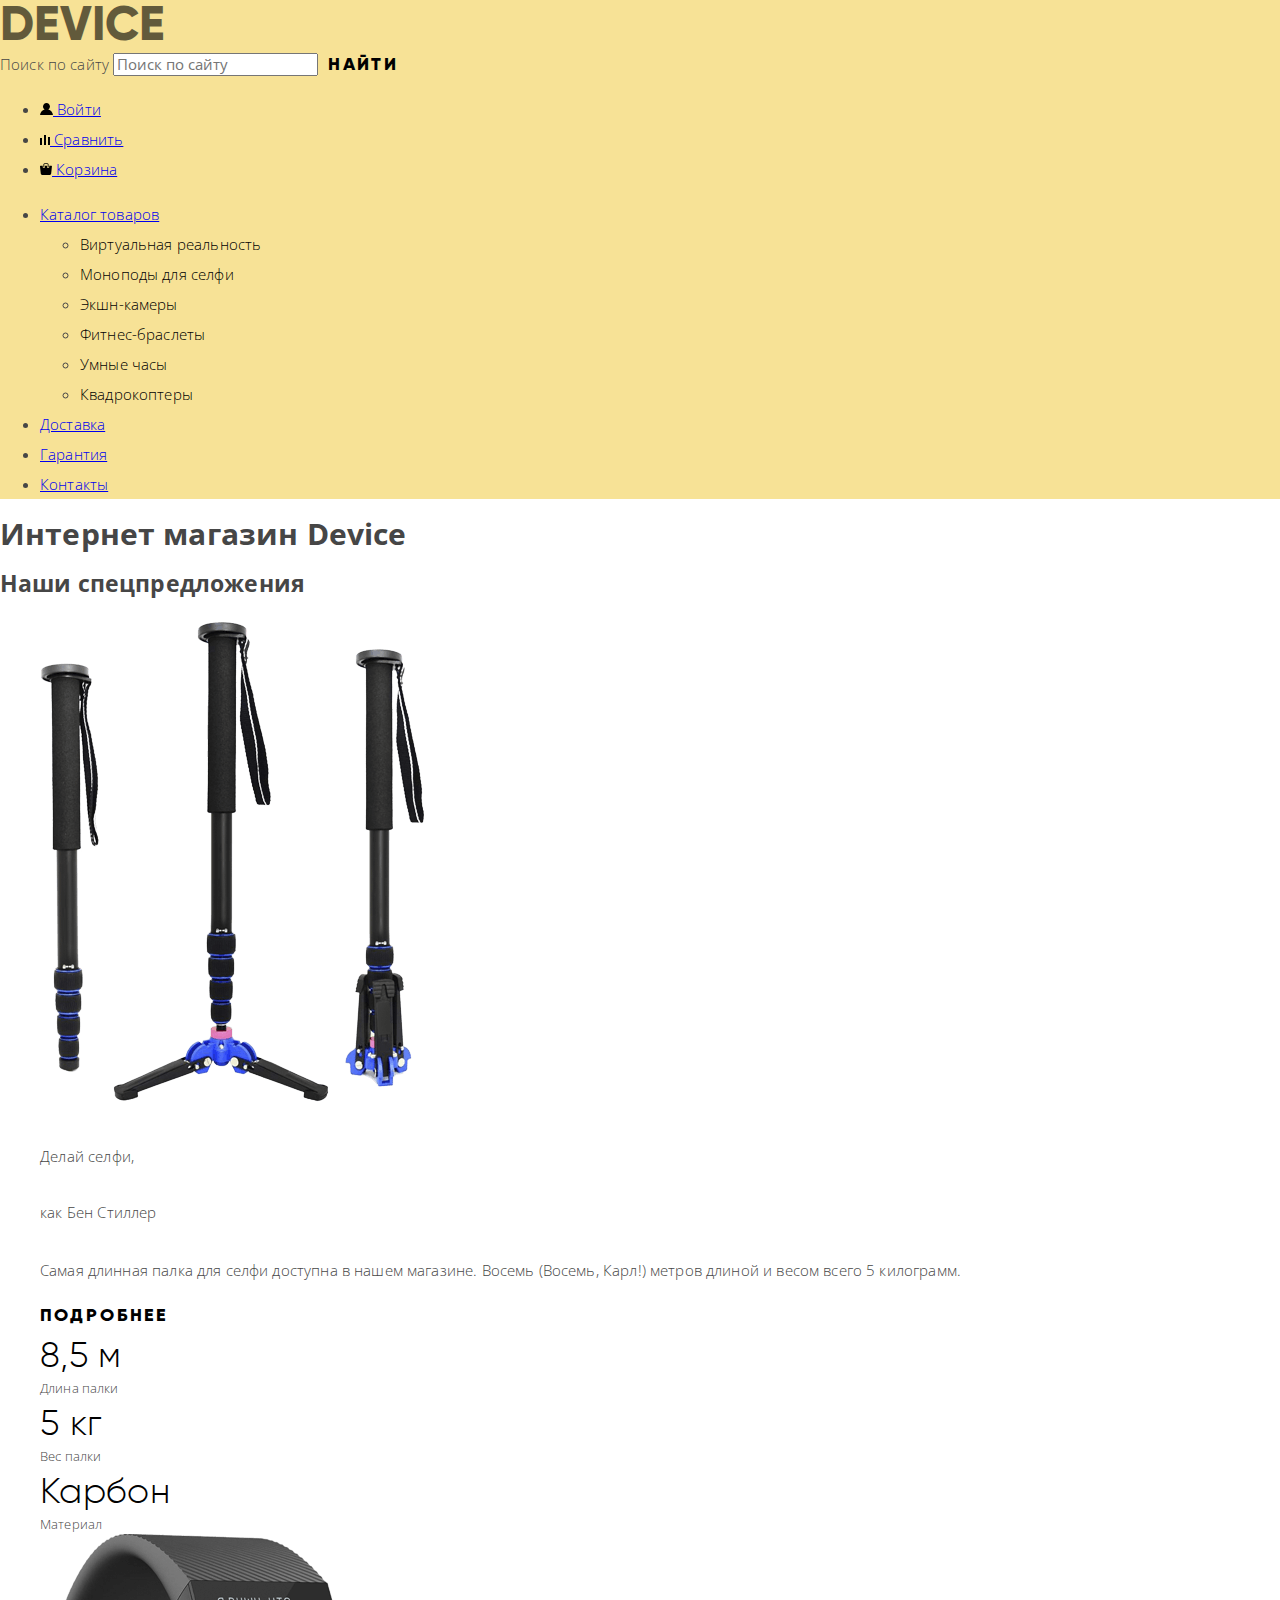
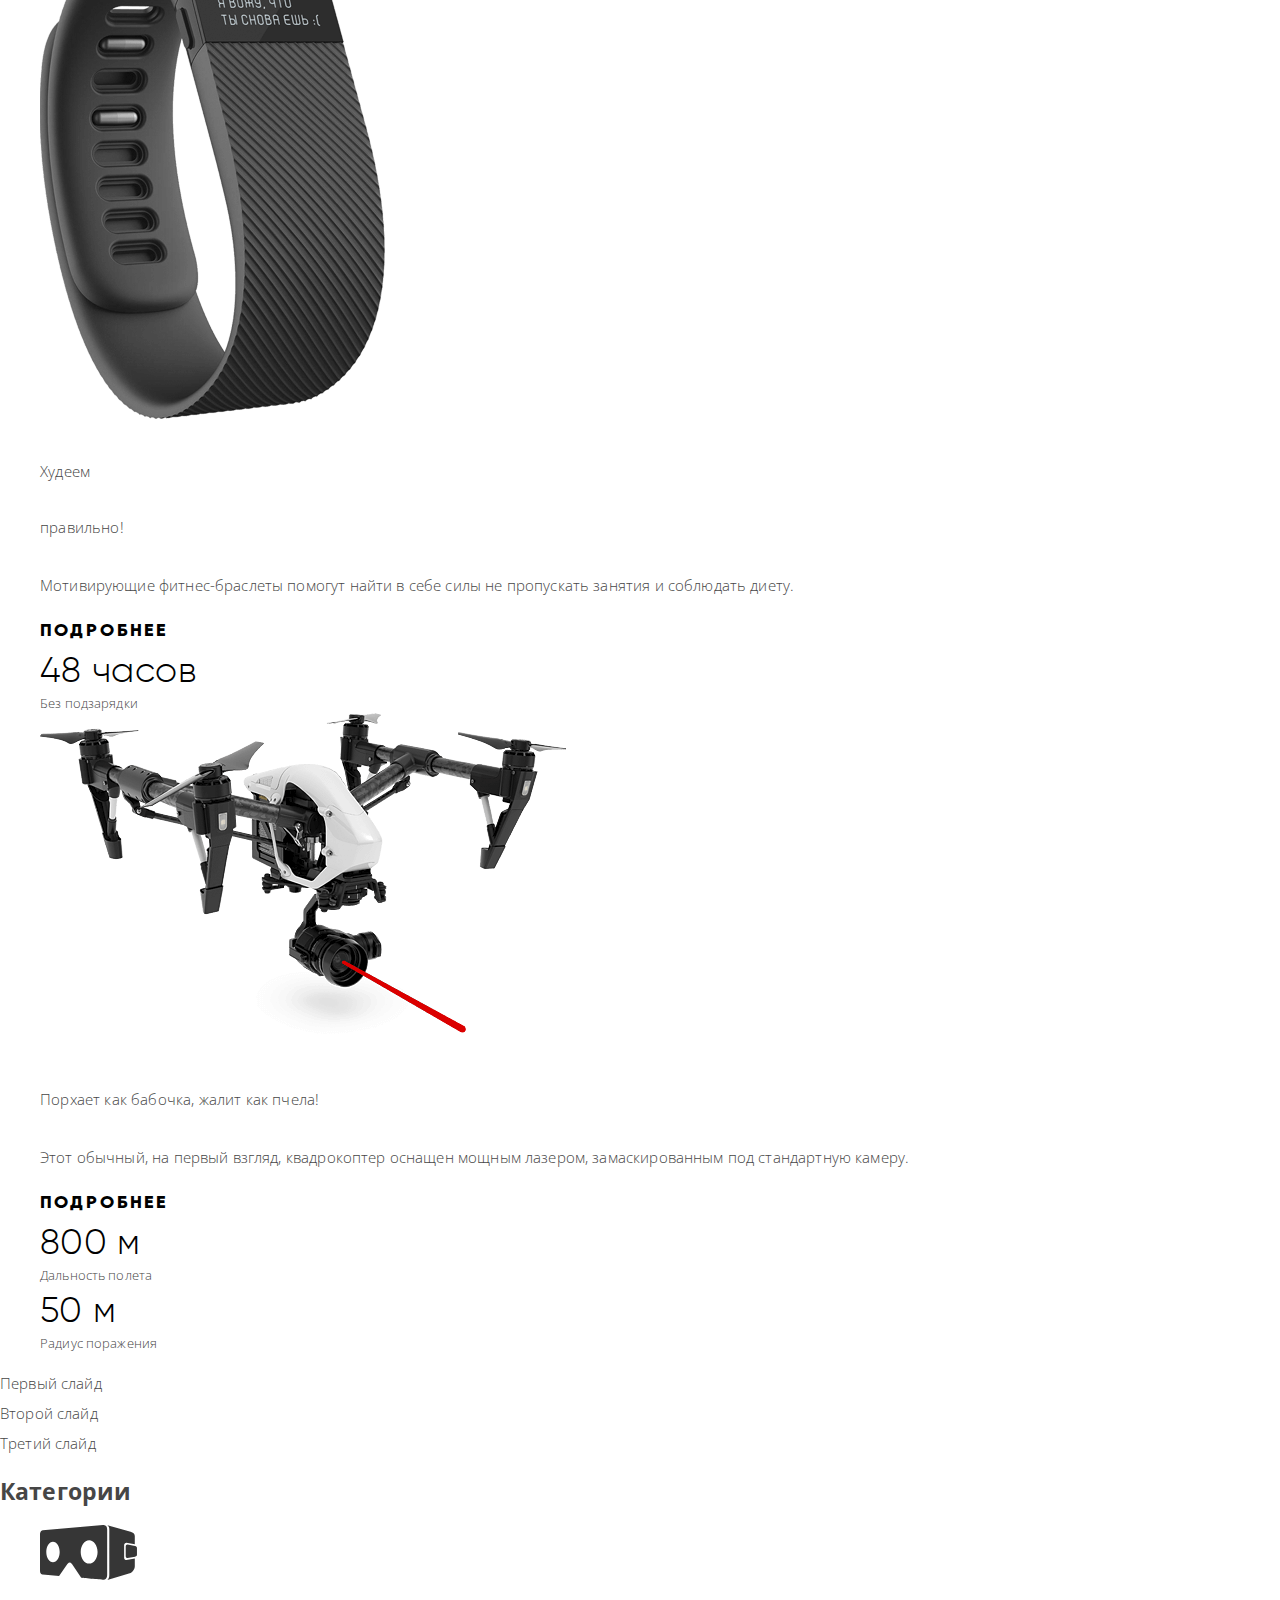
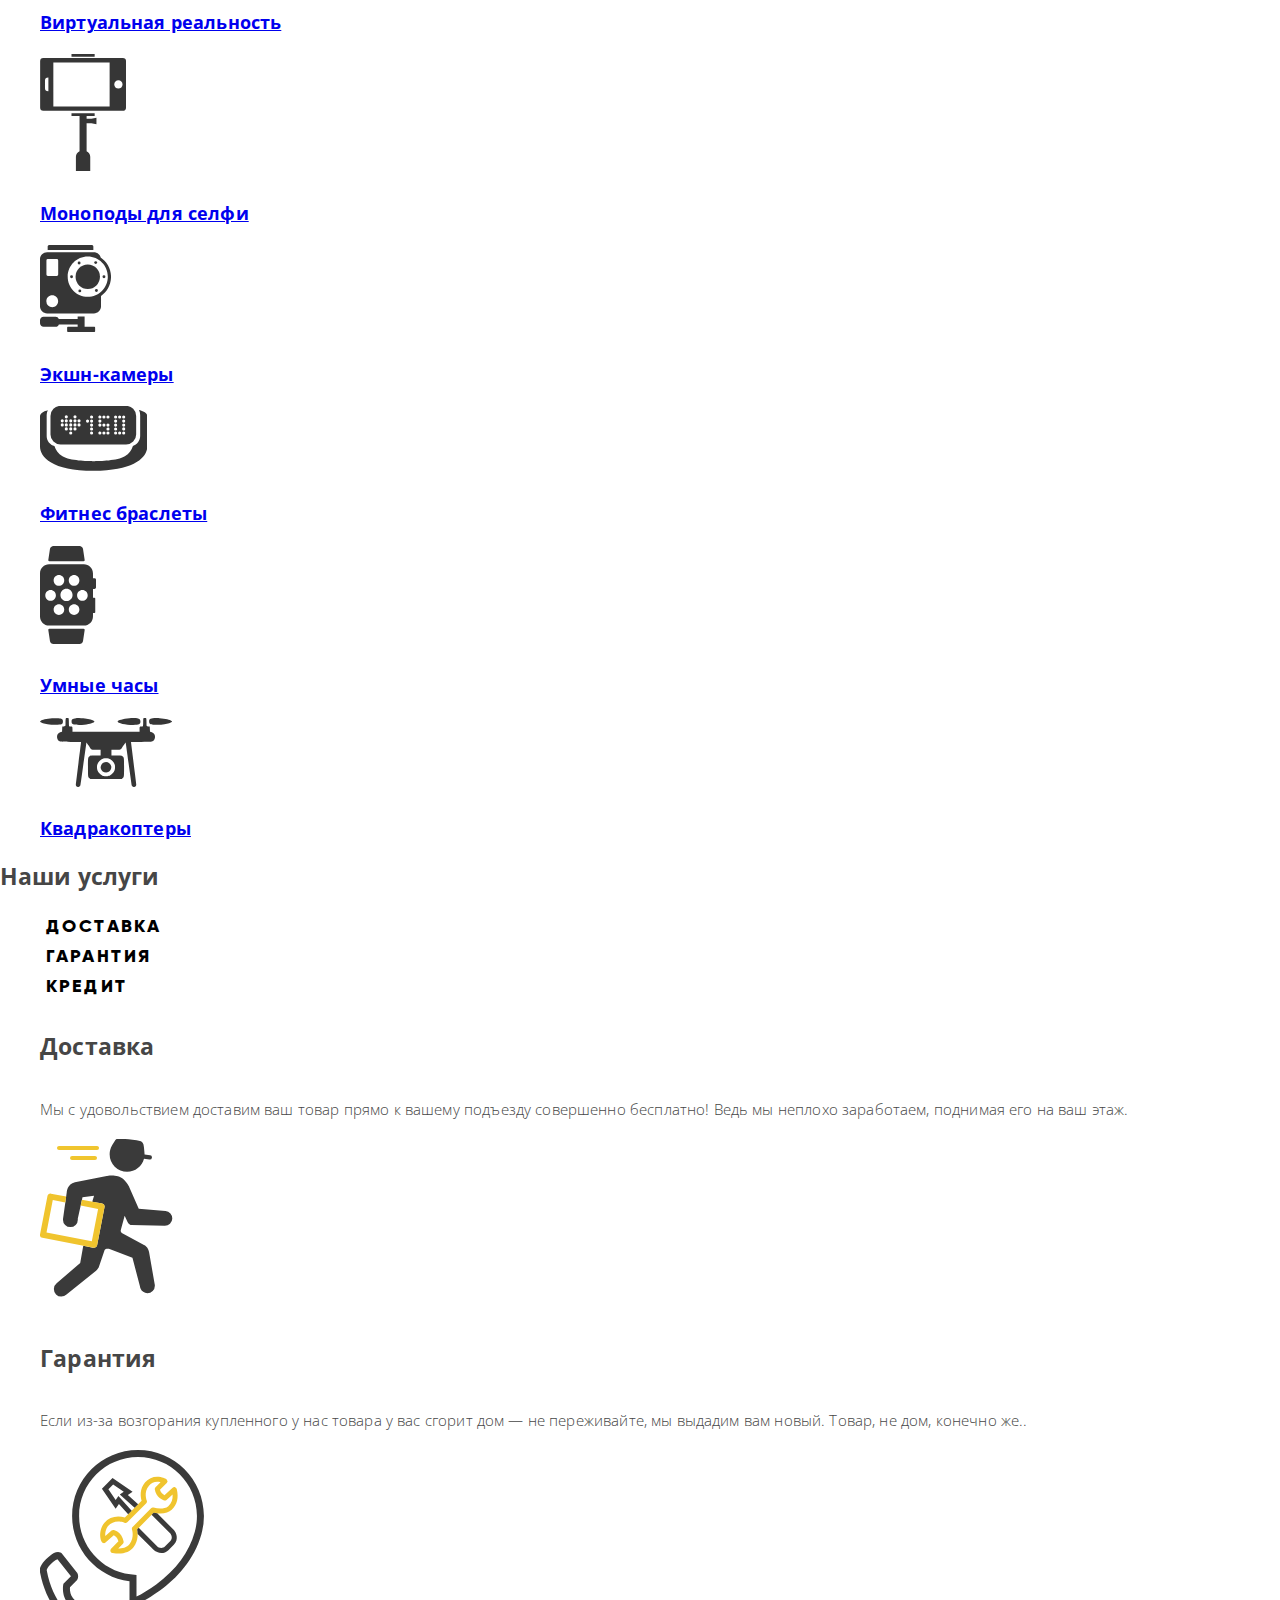
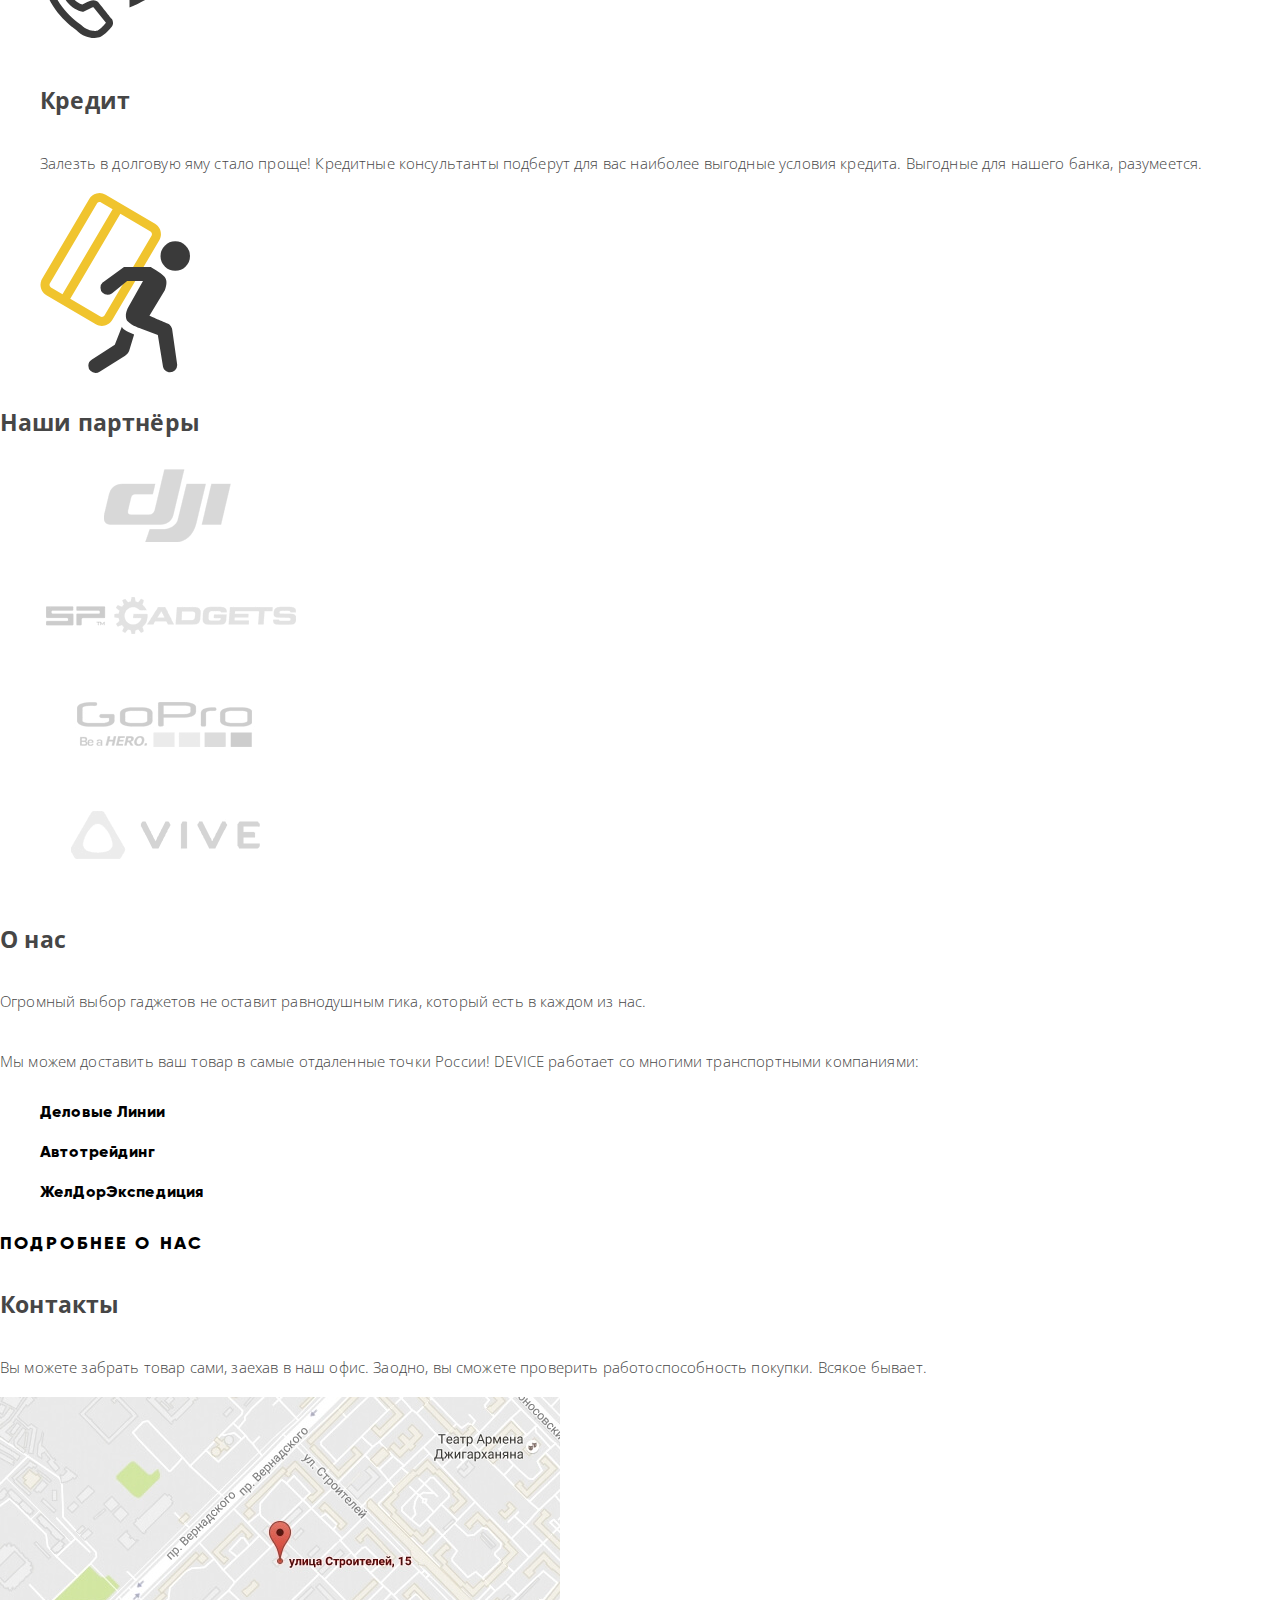
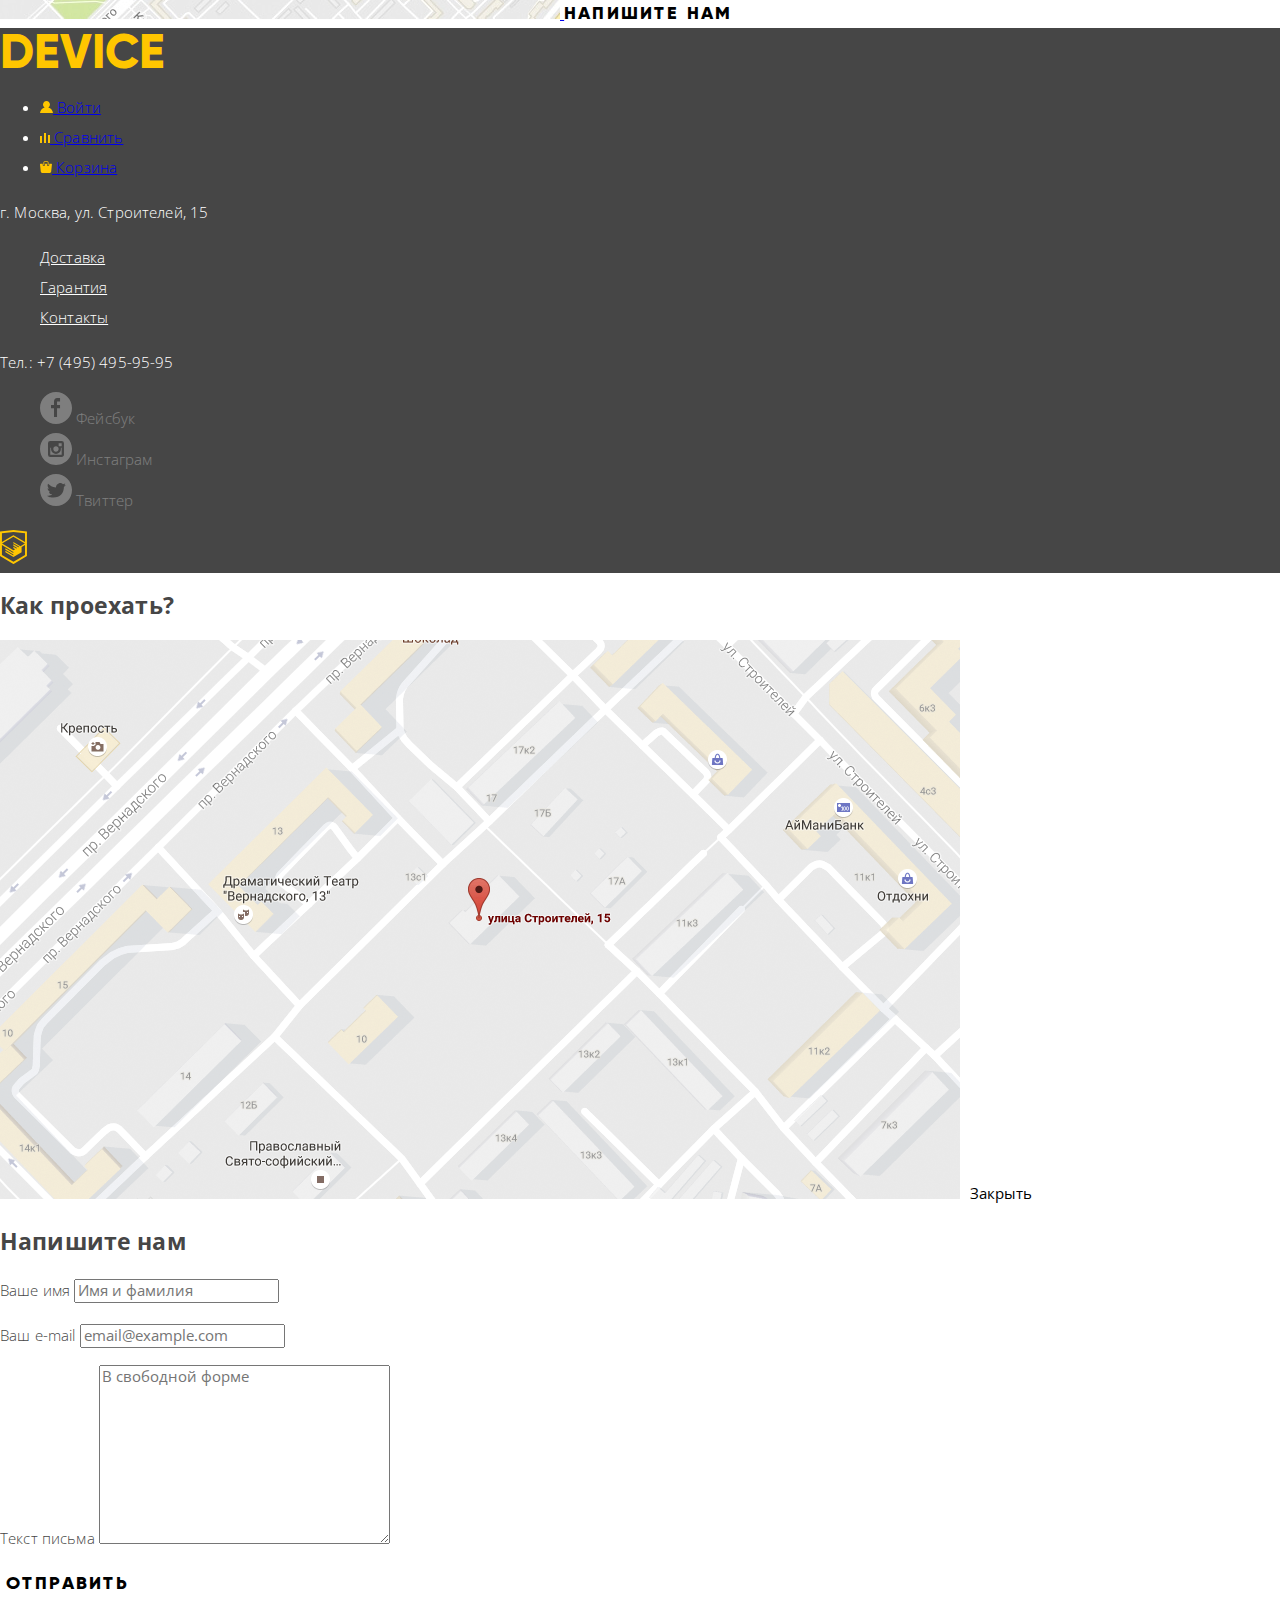
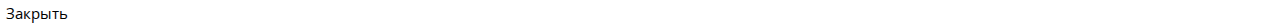
<file: index.html>
<!DOCTYPE html>
<html lang="en">

<head>
    <meta charset="UTF-8">
    <meta name="viewport" content="width=device-width, initial-scale=1.0">
    <title>Document</title>
    <link href="https://fonts.googleapis.com/css?family=Open+Sans:300,400&display=swap" rel="stylesheet">
    <link rel="stylesheet" href="css/normalize.css">
    <link rel="stylesheet" href="css/style.css">
</head>

<body class="body_padding_top">
    <header class="header header_home-page container">
        <a class="logo header__logo">Device</a>
        <div class="header__top-wrap">
            <form class="search" action="yandex.ru" method="POST">
                <label for="id-text" class="visually-hidden">
                    Поиск по сайту
                </label>
                <input class="search__input" type="text" name="text" id="id-text" placeholder="Поиск по сайту">
                <button class="button button_bg_transparent search__button" type="button">
                    Найти
                </button>
            </form>
            <ul class="buttons">
                <li class="buttons__item">
                    <a class="buttons__link" href="#">
                        <svg class="buttons__svg" xmlns="http://www.w3.org/2000/svg" width="13" height="12">
                            <path
                                d="M.032 12H12.97c-.163-2.643-2.074-4.837-4.67-5.543a3.47 3.47 0 0 0 1.687-2.972C9.985 1.56 8.425 0 6.5 0S3.015 1.56 3.015 3.485c0 1.264.68 2.36 1.688 2.972C2.106 7.163.194 9.357.032 12z" />
                        </svg>
                        Войти
                    </a>
                </li>
                <li class="buttons__item">
                    <a class="buttons__link" href="#">
                        <svg class="buttons__svg" xmlns="http://www.w3.org/2000/svg" width="10" height="10">
                            <path d="M8 2h1.984v8H8zM0 3h1.984v7H0zm4-3h2v10H4z" />
                        </svg>
                        Сравнить
                    </a>
                </li>
                <li class="buttons__item">
                    <a class="buttons__link" href="#">
                        <svg class="buttons__svg" xmlns="http://www.w3.org/2000/svg" width="12" height="12">
                            <path
                                d="M11.864 3.017a.43.43 0 0 0-.327-.154H9.225V4.1c0 .563-.484 1.022-1.08 1.022S7.067 4.654 7.067 4.1V2.863H4.9V4.1c0 .563-.485 1.022-1.08 1.022S2.75 4.654 2.75 4.1V2.863H.438a.43.43 0 0 0-.327.154.47.47 0 0 0-.108.358L.78 10.5c.015.806.642 1.455 1.4 1.455h7.595c.77 0 1.396-.65 1.4-1.455l.776-7.134c.015-.13-.026-.26-.108-.358zM3.83 4.5c.24 0 .433-.184.433-.4V1.84c0-.632.672-1.022 1.295-1.022h1.08c.655 0 1.078.4 1.078 1.022V4.1c0 .225.194.4.43.4s.433-.184.433-.4V1.84C8.577.773 7.76 0 6.636 0h-1.08c-1.2 0-2.16.826-2.16 1.84V4.1c0 .225.194.4.43.4z" />
                        </svg>
                        Корзина
                    </a>
                </li>
            </ul>
        </div>
        <nav class="main-navigation">
            <ul class="menu-main">
                <li class="menu-main__page menu-main_hover">
                    <a class="menu-main__title title_h3 menu-main_modal" href="catalog.html">
                        <span class="menu-main_animation">Каталог товаров</span>
                    </a>
                    <ul class="menu-main__modal-content">
                        <div class="menu-main__category-wrap">
                            <li class="menu-modal__page">
                                <a class="menu-modal__link" href="catalog.html">Виртуальная реальность</a>
                            </li>
                            <li class="menu-modal__page">
                                <a class="menu-modal__link" href="catalog.html">Моноподы для селфи</a>
                            </li>
                            <li class="menu-modal__page">
                                <a class="menu-modal__link" href="catalog.html">Экшн-камеры</a>
                            </li>
                        </div>
                        <div class="menu-main__category-wrap">
                            <li class="menu-modal__page">
                                <a class="menu-modal__link" href="catalog.html">Фитнес-браслеты</a>
                            </li>
                            <li class="menu-modal__page">
                                <a class="menu-modal__link" href="catalog.html">Умные часы</a>
                            </li>
                        </div>
                        <li class="menu-main__category-wrap">
                            <a class="menu-modal__link" href="catalog.html">Квадрокоптеры</a>
                        </li>
                    </ul>
                </li>
                <li class="menu-main__page">
                    <a class="menu-main__title title_h3" href="#">
                        <span class="menu-main_animation">Доставка</span>
                    </a>
                </li>
                <li class="menu-main__page">
                    <a class="menu-main__title title_h3" href="#">
                        <span class="menu-main_animation">Гарантия</span>
                    </a>
                </li>
                <li class="menu-main__page">
                    <a class="menu-main__title title_h3" href="#">
                        <span class="menu-main_animation">Контакты</span>
                    </a>
                </li>
            </ul>
        </nav>
    </header>
    <main class="main">
        <h1 class="visually-hidden">Интернет магазин Device</h1>
        <section class="slider-product">
            <div class="container slider-product-wrap">
                <h2 class="visually-hidden">Наши спецпредложения</h2>
                <ul class="slider-list">
                    <li class="slider-list__item display_flex">
                        <img class="slider-list__photo" src="img/slider-1.png" alt="Самая длинна палка для селфи">
                        <div class="slider-list__body">
                            <p class="title_h1 slider__title">Делай селфи,<br> как Бен Стиллер</p>
                            <p class="text slider-list__text">Самая длинная палка для селфи доступна в нашем магазине.
                                Восемь
                                (Восемь, Карл!) метров длиной и весом всего 5 килограмм.
                            </p>
                            <a class="button" href="#">
                                Подробнее
                            </a>
                            <dl class="feature">
                                <div class="feature__wrap">
                                    <dt class="feature__term">8,5 м</dt>
                                    <dd class="feature__text">Длина палки</dd>
                                </div>
                                <div class="feature__wrap">
                                    <dt class="feature__term">5 кг</dt>
                                    <dd class="feature__text">Вес палки</dd>
                                </div>
                                <div class="feature__wrap">
                                    <dt class="feature__term">Карбон</dt>
                                    <dd class="feature__text">Материал</dd>
                                </div>
                            </dl>
                        </div>
                    </li>
                    <li class="slider-list__item">
                        <img class="slider-list__photo" src="img/slider-2.png" alt="Мотивирующий фитнес-браслет">
                        <div class="slider-list__body">
                            <p class="title_h1 slider__title">Худеем <br> правильно!</p>
                            <p class="text slider-list__text">Мотивирующие фитнес-браслеты помогут найти в себе силы не
                                пропускать
                                занятия и соблюдать диету.</p>
                            <a href="#" class="button">Подробнее</a>
                            <dl class="feature">
                                <div class="feature__wrap">
                                    <dt class="feature__term">48 часов</dt>
                                    <dd class="feature__text">Без подзарядки</dd>
                                </div>
                            </dl>
                        </div>
                    </li>
                    <li class="slider-list__item">
                        <img class="slider-list__photo" src="img/slider-3.png" alt="Квадракоптер с мощным лазером">
                        <div class="slider-list__body">
                            <p class="title_h1 slider__title">Порхает как бабочка, жалит как пчела!</p>
                            <p class="text slider-list__text">Этот обычный, на первый взгляд, квадрокоптер оснащен
                                мощным лазером, замаскированным под стандартную камеру. </p>
                            <a href="#" class="button">
                                Подробнее
                            </a>
                            <dl class="feature">
                                <div class="feature__wrap">
                                    <dt class="feature__term">800 м</dt>
                                    <dd class="feature__text">Дальность полета</dd>
                                </div>
                                <div class="feature__wrap">
                                    <dt class="feature__term">50 м</dt>
                                    <dd class="feature__text">Радиус поражения</dd>
                                </div>
                            </dl>
                        </div>
                    </li>
                </ul>
                <div class="slider-controls">
                    <div class="slider-controls__item js-buttons-slider" data-img="0">Первый слайд</div>
                    <div class="slider-controls__item" data-img="1">Второй слайд</div>
                    <div class="slider-controls__item" data-img="2">Третий слайд</div>
                </div>
            </div>
        </section>
        <section class="categories">
            <div class="container">
                <h2 class="visually-hidden">Категории</h2>
                <ul class="categories-list categories__categories-list">
                    <li class="categories-list__item">
                        <a class="categories-list__link" href="catalog.html">
                            <div class="categories__svg">
                                <svg xmlns="http://www.w3.org/2000/svg" width="97" height="55" fill="#363636">
                                    <path
                                        d="M84.13 32.64V20.003c0-1.3 1.045-2.37 2.335-2.37l8.326 1.58V11.02c0-2.355-1.708-3.43-4.202-4.265L67.403.175c1.616 1.4 1.9 2.04 1.9 4.396v45.2c0 2.356-.45 4.066-1.967 5.2L90.6 47.925c2.4-.833 4.202-4.216 4.202-6.572V33.44l-8.326 1.567c-1.3.002-2.335-1.06-2.335-2.368zm11-11.66l-7.598-1.444c-1.008 0-1.824.83-1.824 1.85v9.868c0 1.023.816 1.852 1.824 1.852l7.598-1.43c1.154-.42 1.824-.83 1.824-1.852V22.83c0-1.022-.766-1.507-1.824-1.85zM67.17 4.483c0-5.08-4.232-4.46-4.232-4.46l-60.1 5.12c-2.994.41-2.837 4.39-2.837 4.39L0 45.812c0 3.743 2.6 3.753 2.6 3.753l16.477 1.403L27.212 39.3s1.1-1.828 2.505-1.828 2.432 1.86 2.432 1.86l9.06 13.52s18.895 1.9 22.52 1.9 3.44-5.024 3.44-5.024V4.483zm-54.188 32.7c-3.698 0-6.696-4.6-6.696-10.275s2.998-10.275 6.696-10.275 6.696 4.6 6.696 10.275-2.998 10.275-6.696 10.275zM49.14 38.62c-4.662 0-8.44-5.24-8.44-11.7s3.78-11.702 8.44-11.702 8.442 5.24 8.442 11.702-3.78 11.7-8.442 11.7z" />
                                </svg>
                            </div>
                            <h3 class="title_h3 categories-list__title">Виртуальная реальность</h3>
                        </a>
                    </li>
                    <li class="categories-list__item">
                        <a class="categories-list__link" href="catalog.html">
                            <div class="categories__svg">
                                <svg class="flex_as_flex-end" xmlns="http://www.w3.org/2000/svg" width="86" height="117"
                                    fill="#363636">
                                    <path
                                        d="M82.82 4H3.33A3.19 3.19 0 0 0 .142 7.199v46.413a3.19 3.19 0 0 0 3.188 3.189h79.492a3.19 3.19 0 0 0 3.189-3.189V7.2a3.19 3.19 0 0 0-3.19-3.188zM8.392 37.236h-.226a3.19 3.19 0 0 1-3.189-3.189v-7.283a3.19 3.19 0 0 1 3.189-3.188h.226v13.66zm61.23 15.172H13.34V8.402h56.282v44.006zM78.4 34.552c-2.3 0-4.146-1.855-4.146-4.147s1.856-4.147 4.146-4.147a4.15 4.15 0 0 1 4.148 4.147c0 2.292-1.857 4.147-4.148 4.147zM31.497 0h23.157v2.758H31.497zm15.11 64.86v-2.973h8.046V59.13H31.498v2.758h8.045v35.246c-2.14.938-3.635 3.072-3.635 5.56V117h14.335v-14.307c0-2.486-1.495-4.62-3.636-5.557v-28h4.796l5.05 1.213v-6.7l-5.05 1.213h-4.795z" />
                                </svg>
                            </div>
                            <h3 class="title_h3">Моноподы для селфи</h3>
                        </a>
                    </li>
                    <li class="categories-list__item">
                        <a class="categories-list__link" href="catalog.html">
                            <div class="categories__svg">
                                <svg xmlns="http://www.w3.org/2000/svg" width="71" height="87" fill="#363636">
                                    <path
                                        d="M53.35 1.5c0-.736-.578-1.5-1.3-1.5H9.053c-.733 0-1.38.754-1.38 1.5v3.522H53.35V1.5zm.852 80.3h-9.597V71.426h-6.958v2.507H18.774c-.537-1.254-1.757-2.148-3.18-2.148H3.56C1.642 71.784 0 73.387 0 75.3v3.018c0 1.924 1.642 3.48 3.56 3.48h12.035c1.5 0 2.792-.896 3.27-2.326H37.65v2.326h-9.52c-.533 0-1 .437-1 .972v3.172c0 .535.478 1.048 1 1.048h26.072c.533 0 .93-.513.93-1.048V82.78c0-.535-.397-.97-.93-.97zm6.464-69.4c-.86-2.937-3.567-5.05-6.77-5.05H7.148C3.25 7.34 0 10.45 0 14.36v46.9c0 3.912 3.25 7.12 7.148 7.12h46.747c3.898 0 7.126-3.2 7.126-7.12V50.915c6.066-4.204 10-11.2 10-19.164-.001-8.08-4.132-15.18-10.356-19.36zM12.238 62.15a5.91 5.91 0 0 1-5.9-5.92c0-3.27 2.642-5.922 5.9-5.922s5.902 2.652 5.902 5.922-2.643 5.92-5.902 5.92zm5.96-32.605a1.42 1.42 0 0 1-1.418 1.422H7.84a1.42 1.42 0 0 1-1.418-1.422v-14.16a1.42 1.42 0 0 1 1.418-1.423h8.94a1.42 1.42 0 0 1 1.418 1.423v14.16zM47.76 51.857c-11.076 0-20.057-9-20.057-20.123S36.684 11.6 47.76 11.6s20.058 9 20.058 20.124-8.98 20.123-20.058 20.123z" />
                                    <ellipse cx="47.762" cy="31.735" rx="12.188" ry="12.229" />
                                    <circle cx="31.562" cy="31.736" r="1.435" />
                                    <circle cx="63.963" cy="31.736" r="1.435" />
                                    <circle cx="39.109" cy="17.994" r="1.435" />
                                    <ellipse cx="56.415" cy="45.476" rx="1.43" ry="1.436" />
                                    <circle cx="55.697" cy="17.565" r="1.435" />
                                    <circle cx="39.828" cy="45.906" r="1.435" />
                                </svg>
                            </div>
                            <h3 class="title_h3">Экшн-камеры</h3>
                        </a>
                    </li>
                    <li class="categories-list__item">
                        <a class="categories-list__link" href="catalog.html">
                            <div class="categories__svg">
                                <svg xmlns="http://www.w3.org/2000/svg" width="107" height="65" fill="#363636">
                                    <path
                                        d="M98.967 4.074c.752 1.44 1.2 3.08 1.2 4.818v21.102c0 4.616-3.092 8.527-7.246 9.9-1.325 3.987-3.778 7.854-8.05 10.432-8.676 5.23-31.124 4.837-31.198 4.837s-22.513.395-31.2-4.837c-4.216-2.545-6.708-6.347-8.042-10.28-4.418-1.2-7.756-5.25-7.756-10.053v-21.1c0-1.688.427-3.282 1.14-4.693C4.17 5.1 0 6.918 0 10.434v29.983C0 50.668 11.84 64.85 53.657 64.85s53.657-14.182 53.657-24.433V10.434c-.001-3.684-4.576-5.494-8.347-6.36zM20.56 38.46h65.523a10.08 10.08 0 0 0 10.074-10.077V9.935A10.08 10.08 0 0 0 86.084-.14H20.56A10.08 10.08 0 0 0 10.486 9.935v18.447a10.08 10.08 0 0 0 10.075 10.077zm63.134-29a1.57 1.57 0 0 1 1.569 1.57 1.57 1.57 0 0 1-1.569 1.569 1.57 1.57 0 0 1-1.568-1.569 1.57 1.57 0 0 1 1.568-1.57zm0 4.04a1.57 1.57 0 0 1 1.569 1.568 1.57 1.57 0 0 1-1.569 1.569 1.57 1.57 0 0 1-1.568-1.569 1.57 1.57 0 0 1 1.568-1.568zm0 4.04a1.57 1.57 0 0 1 1.569 1.569 1.57 1.57 0 0 1-1.569 1.569 1.57 1.57 0 0 1-1.568-1.569 1.57 1.57 0 0 1 1.568-1.569zm0 3.827a1.57 1.57 0 0 1 1.569 1.569 1.57 1.57 0 0 1-1.569 1.568c-.867 0-1.568-.7-1.568-1.568a1.57 1.57 0 0 1 1.568-1.569zm0 4.04a1.57 1.57 0 0 1 1.569 1.569 1.57 1.57 0 0 1-1.569 1.568 1.57 1.57 0 0 1-1.568-1.568 1.57 1.57 0 0 1 1.568-1.569zm-4.04-15.944a1.57 1.57 0 0 1 1.568 1.57 1.57 1.57 0 0 1-1.568 1.569 1.57 1.57 0 0 1-1.568-1.569 1.57 1.57 0 0 1 1.568-1.57zm0 15.944a1.57 1.57 0 0 1 1.568 1.569 1.57 1.57 0 0 1-1.568 1.568 1.57 1.57 0 0 1-1.568-1.568 1.57 1.57 0 0 1 1.568-1.569zM75.62 9.468a1.57 1.57 0 0 1 1.568 1.57 1.57 1.57 0 0 1-1.568 1.569 1.57 1.57 0 0 1-1.569-1.569 1.57 1.57 0 0 1 1.569-1.57zm0 4.04a1.57 1.57 0 0 1 1.568 1.568 1.57 1.57 0 0 1-1.568 1.569 1.57 1.57 0 0 1-1.569-1.569 1.57 1.57 0 0 1 1.569-1.568zm0 4.04a1.57 1.57 0 0 1 1.568 1.569 1.57 1.57 0 0 1-1.568 1.569 1.57 1.57 0 0 1-1.569-1.569 1.57 1.57 0 0 1 1.569-1.569zm0 3.827a1.57 1.57 0 0 1 1.568 1.569 1.57 1.57 0 0 1-1.568 1.568 1.57 1.57 0 0 1-1.569-1.568 1.57 1.57 0 0 1 1.569-1.569zm0 4.04a1.57 1.57 0 0 1 1.568 1.569 1.57 1.57 0 0 1-1.568 1.568 1.57 1.57 0 0 1-1.569-1.568 1.57 1.57 0 0 1 1.569-1.569zM67.965 9.468a1.57 1.57 0 0 1 1.568 1.57 1.57 1.57 0 0 1-1.568 1.569 1.57 1.57 0 0 1-1.568-1.569 1.57 1.57 0 0 1 1.568-1.57zm0 8.078a1.57 1.57 0 0 1 1.568 1.569 1.57 1.57 0 0 1-1.568 1.569 1.57 1.57 0 0 1-1.568-1.569 1.57 1.57 0 0 1 1.568-1.569zm0 3.88c.867 0 1.568.7 1.568 1.568a1.57 1.57 0 0 1-1.568 1.569 1.57 1.57 0 0 1-1.568-1.569 1.57 1.57 0 0 1 1.568-1.568zm0 3.985a1.57 1.57 0 0 1 1.568 1.569 1.57 1.57 0 0 1-1.568 1.568 1.57 1.57 0 0 1-1.568-1.568 1.57 1.57 0 0 1 1.568-1.569zm-4.04-15.944a1.57 1.57 0 0 1 1.57 1.57 1.57 1.57 0 0 1-1.57 1.569 1.57 1.57 0 0 1-1.569-1.569 1.57 1.57 0 0 1 1.569-1.57zm0 8.078a1.57 1.57 0 0 1 1.57 1.569 1.57 1.57 0 0 1-1.57 1.569 1.57 1.57 0 0 1-1.569-1.569 1.57 1.57 0 0 1 1.569-1.569zm0 7.866a1.57 1.57 0 0 1 1.57 1.569 1.57 1.57 0 0 1-1.57 1.568 1.57 1.57 0 0 1-1.569-1.568 1.57 1.57 0 0 1 1.569-1.569zM59.888 9.468a1.57 1.57 0 0 1 1.569 1.57 1.57 1.57 0 0 1-1.569 1.569 1.57 1.57 0 0 1-1.568-1.569c-.001-.868.7-1.57 1.568-1.57zm0 4.04a1.57 1.57 0 0 1 1.569 1.568 1.57 1.57 0 0 1-1.569 1.569 1.57 1.57 0 0 1-1.568-1.569 1.57 1.57 0 0 1 1.568-1.568zm0 4.04a1.57 1.57 0 0 1 1.569 1.569 1.57 1.57 0 0 1-1.569 1.569 1.57 1.57 0 0 1-1.568-1.569c-.001-.867.7-1.57 1.568-1.57zm0 7.866a1.57 1.57 0 0 1 1.569 1.569 1.57 1.57 0 0 1-1.569 1.568 1.57 1.57 0 0 1-1.568-1.568c-.001-.867.7-1.57 1.568-1.57zm-8.3-15.944a1.57 1.57 0 0 1 1.569 1.57 1.57 1.57 0 0 1-1.569 1.569 1.57 1.57 0 0 1-1.568-1.569c-.001-.868.7-1.57 1.568-1.57zm0 4.04a1.57 1.57 0 0 1 1.569 1.568 1.57 1.57 0 0 1-1.569 1.569 1.57 1.57 0 0 1-1.568-1.569 1.57 1.57 0 0 1 1.568-1.568zm0 4.04a1.57 1.57 0 0 1 1.569 1.569 1.57 1.57 0 0 1-1.569 1.569 1.57 1.57 0 0 1-1.568-1.569c-.001-.867.7-1.57 1.568-1.57zm0 3.88a1.57 1.57 0 0 1 1.569 1.568 1.57 1.57 0 0 1-1.569 1.569 1.57 1.57 0 0 1-1.568-1.569c-.001-.867.7-1.568 1.568-1.568zm0 3.985a1.57 1.57 0 0 1 1.569 1.569 1.57 1.57 0 0 1-1.569 1.568 1.57 1.57 0 0 1-1.568-1.568c-.001-.867.7-1.57 1.568-1.57zM47.548 13.5a1.57 1.57 0 0 1 1.568 1.568 1.57 1.57 0 0 1-1.568 1.569 1.57 1.57 0 0 1-1.569-1.569 1.57 1.57 0 0 1 1.569-1.568zm-8.502-.212a1.57 1.57 0 1 1-1.571 1.568 1.57 1.57 0 0 1 1.571-1.568zm0 4.038a1.57 1.57 0 0 1 0 3.14 1.57 1.57 0 1 1 0-3.14zm-4.04-8.078a1.57 1.57 0 0 1 1.568 1.57 1.57 1.57 0 0 1-1.568 1.568 1.57 1.57 0 0 1-1.569-1.568 1.57 1.57 0 0 1 1.569-1.57zm0 4.04a1.57 1.57 0 0 1 1.568 1.568 1.57 1.57 0 0 1-1.568 1.569 1.57 1.57 0 0 1-1.569-1.569 1.57 1.57 0 0 1 1.569-1.568zm0 4.038a1.57 1.57 0 0 1 0 3.14 1.57 1.57 0 0 1 0-3.14zm0 4.04a1.57 1.57 0 0 1 1.568 1.569 1.57 1.57 0 0 1-1.568 1.568 1.57 1.57 0 0 1-1.569-1.568 1.57 1.57 0 0 1 1.569-1.569zm-4.254-8.078a1.57 1.57 0 0 1 1.569 1.568 1.57 1.57 0 0 1-1.569 1.569 1.57 1.57 0 0 1-1.568-1.569 1.57 1.57 0 0 1 1.568-1.568zm0 4.038a1.57 1.57 0 0 1 0 3.14 1.57 1.57 0 0 1 0-3.14zm0 4.04a1.57 1.57 0 0 1 1.569 1.569 1.57 1.57 0 0 1-1.569 1.568c-.867 0-1.568-.7-1.568-1.568a1.57 1.57 0 0 1 1.568-1.569zm0 4.04a1.57 1.57 0 0 1 1.569 1.569 1.57 1.57 0 0 1-1.569 1.568 1.57 1.57 0 0 1-1.568-1.568 1.57 1.57 0 0 1 1.568-1.569zM26.3 9.255a1.57 1.57 0 1 1-1.569 1.57 1.57 1.57 0 0 1 1.569-1.57zm0 4.04a1.57 1.57 0 1 1-1.569 1.568 1.57 1.57 0 0 1 1.569-1.568zm0 4.038a1.57 1.57 0 1 1 0 3.14 1.57 1.57 0 0 1 0-3.14zm0 4.04a1.57 1.57 0 1 1-1.569 1.569 1.57 1.57 0 0 1 1.569-1.569zm-4.037-8.078a1.57 1.57 0 0 1 1.569 1.568 1.57 1.57 0 0 1-1.569 1.569 1.57 1.57 0 0 1-1.569-1.569 1.57 1.57 0 0 1 1.569-1.568zm0 4.038a1.57 1.57 0 0 1 0 3.14 1.57 1.57 0 0 1 0-3.14z" />
                                </svg>
                            </div>
                            <h3 class="title_h3">Фитнес браслеты</h3>
                        </a>
                    </li>
                    <li class="categories-list__item">
                        <a class="categories-list__link" href="catalog.html">
                            <div class="categories__svg">
                                <svg xmlns="http://www.w3.org/2000/svg" width="56" height="98" fill="#363636">
                                    <path
                                        d="M54.494 32.197H52.98v-4.64c0-5.052-4.087-9.186-9.082-9.186H9.082C4.086 18.372 0 22.505 0 27.557v42.868C0 75.477 4.087 79.6 9.083 79.6h34.815c4.995 0 9.082-4.133 9.082-9.185V67h1.515c.415 0 .757-.344.757-.764v-13.78c0-.42-.342-.766-.757-.766H52.98v-8.788h1.515c.832 0 1.514-.688 1.514-1.53v-7.654a1.53 1.53 0 0 0-1.515-1.531zm-20.412-3.1c2.926 0 5.3 2.398 5.3 5.358s-2.373 5.358-5.3 5.358-5.298-2.398-5.298-5.358 2.372-5.358 5.298-5.358zm-15.137 0c2.925 0 5.298 2.398 5.298 5.358s-2.373 5.358-5.298 5.358-5.298-2.398-5.298-5.358 2.372-5.358 5.298-5.358zm-13.648 20.3c0-2.96 2.37-5.358 5.298-5.358s5.298 2.4 5.298 5.358-2.373 5.358-5.298 5.358-5.298-2.4-5.298-5.358zm13.648 19.497c-2.926 0-5.298-2.398-5.298-5.358s2.372-5.358 5.298-5.358 5.298 2.398 5.298 5.358-2.373 5.358-5.298 5.358zm1.5-19.903c0-3.382 2.7-6.124 6.055-6.124s6.055 2.742 6.055 6.124-2.7 6.124-6.055 6.124-6.055-2.742-6.055-6.124zm13.647 19.903c-2.926 0-5.298-2.398-5.298-5.358s2.372-5.358 5.298-5.358 5.3 2.398 5.3 5.358-2.373 5.358-5.3 5.358zm8.302-14.138c-2.927 0-5.298-2.4-5.298-5.358s2.37-5.358 5.298-5.358 5.298 2.4 5.298 5.358-2.372 5.358-5.298 5.358zM9.646 15.3h33.687a1.28 1.28 0 0 0 1.306-1.514L43.023 3.028C42.77 1.362 41.2 0 39.506 0H13.474c-1.686 0-3.268 1.362-3.517 3.028L8.342 13.795a1.28 1.28 0 0 0 1.304 1.515zm33.687 67.37H9.646a1.28 1.28 0 0 0-1.304 1.516l1.615 10.767c.25 1.666 1.832 3.028 3.516 3.028h26.032c1.684 0 3.266-1.362 3.517-3.026l1.615-10.77a1.28 1.28 0 0 0-1.304-1.516z" />
                                </svg>
                            </div>
                            <h3 class="title_h3">Умные часы</h3>
                        </a>
                    </li>
                    <li class="categories-list__item">
                        <a class="categories-list__link" href="catalog.html">
                            <div class="categories__svg">
                                <svg xmlns="http://www.w3.org/2000/svg" width="132" height="69" fill="#363636">
                                    <path
                                        d="M12.052.258C6.507.745 1.838 1.85.575 2.93c-.723.616-.723.616-.232 1.156.645.72 3.713 1.645 7.248 2.236 3.998.668 12.5.693 13.723.05 1.212-.668 1.624-1.414 1.624-2.98 0-1.62-.62-2.416-2.218-2.852C19.274.154 14.94 0 12.052.258zm13.722.23c-.13.283-.258 2.108-.258 4.112 0 4.06.155 3.778-2.192 3.933l-1.03.077-.258 5.088-1.186.283c-2.58.668-4 2.595-3.8 5.294.128 1.927 1.03 3.34 2.58 4.087 1.1.513 1.47.538 11.246.538 5.545 0 10.137.08 10.2.18.05.128-1.1 9.407-2.58 20.64l-2.7 21.666c-.05 1.617.826 2.62 2.348 2.62 1.237 0 2.012-.642 2.32-1.9.13-.514 1.496-10.333 3.018-21.82l2.94-20.87c.103 0 1.083 1.413 2.192 3.136 2.94 4.626 2.4 4.317 7.635 4.317h4.358v5.63l-5.133.077c-4.72.077-5.2.127-5.88.615-1.573 1.157-1.625 1.415-1.625 10.977 0 9.534.026 9.792 1.522 11.05l.85.695h31.365l.85-.695c1.496-1.258 1.52-1.516 1.52-11.05 0-9.562-.05-9.82-1.623-10.977-.67-.488-1.16-.538-5.882-.615l-5.13-.076v-5.63h4.36c5.234 0 4.693.3 7.634-4.317 1.1-1.723 2.1-3.136 2.193-3.136.076 0 1.42 9.406 2.94 20.87l3.02 21.82c.3 1.26 1.082 1.9 2.32 1.9 1.52 0 2.4-1.004 2.347-2.62-.025-.67-1.264-10.435-2.7-21.666l-2.578-20.64c.05-.102 4.642-.18 10.2-.18 9.775 0 10.136-.025 11.244-.538 1.548-.746 2.45-2.16 2.58-4.087.207-2.7-1.2-4.626-3.8-5.294L110 13.7l-.256-5.088-1.032-.077c-2.347-.155-2.193.128-2.193-3.933 0-2.004-.128-3.83-.257-4.112-.206-.36-.543-.488-1.367-.488-.62 0-1.238.128-1.42.3-.206.206-.3 1.465-.3 3.932s-.103 3.727-.3 3.932c-.18.18-.9.308-1.65.308-1.626 0-1.65.052-1.65 3.1v2.287H32.48V11.6c0-3.058-.025-3.1-1.65-3.1-.748 0-1.47-.128-1.65-.308-.208-.205-.3-1.465-.3-3.932S28.767.514 28.56.3c-.18-.18-.8-.3-1.42-.3-.825 0-1.16.128-1.367.488zm42.843 40.12c2.9.898 5.392 3.393 6.166 6.168.438 1.543.3 4.216-.284 5.783-.696 1.875-2.685 4-4.565 4.936-1.3.642-1.754.72-3.92.72s-2.63-.077-3.92-.72c-1.884-.926-3.87-3.06-4.566-4.936-.593-1.567-.723-4.24-.284-5.783.748-2.724 3.25-5.27 6.062-6.168 2.012-.643 3.3-.643 5.313 0zm-4.823 3.83c-2.037.926-3.507 3.65-3.07 5.73.774 3.677 4.823 5.553 7.996 3.702 1.985-1.158 3-3.547 2.45-5.783-.568-2.4-2.734-4.138-5.16-4.138-.645 0-1.626.23-2.22.488zM36.092.154c-3.92.668-4.513 1.13-4.513 3.444 0 1.825.464 2.416 2.268 2.956 1.55.462 7.172.514 10.5.128 6.86-.822 11.322-2.544 9.7-3.752-1.265-.9-4.902-1.877-9.054-2.4-2.476-.308-7.996-.54-8.9-.386zm53.392.104c-6.32.6-11.864 2.08-11.864 3.186 0 1.722 7.84 3.47 15.63 3.496 5.804 0 7.196-.642 7.196-3.34 0-1.824-.62-2.622-2.373-3.084-1.65-.412-5.675-.514-8.6-.256zm23.292.025c-1.78.23-3.02.77-3.43 1.5-.387.77-.3 2.904.154 3.572.928 1.3 1.652 1.465 7.068 1.465 3.66 0 5.802-.13 7.866-.488 3.534-.6 6.604-1.517 7.248-2.236.5-.54.5-.54-.232-1.156C130.1 1.8 125.492.745 119.534.258c-3.48-.283-4.488-.283-6.758.025z" />
                                </svg>
                            </div>
                            <h3 class="title_h3">Квадракоптеры</h3>
                        </a>
                    </li>
                </ul>
            </div>
        </section>
        <section class="slider-adv">
            <div class="container">
                <h2 class="visually-hidden">Наши услуги</h2>
                <div class="slider-column">
                    <ul class="button-list">
                        <li class="button-list__item">
                            <button class="button button-list__button js-button-list__button" data-img="0">Доставка</button>
                        </li>
                        <li class="button-list__item">
                            <button class="button button-list__button" data-img="1">Гарантия</button>
                        </li>
                        <li class="button-list__item">
                            <button class="button button-list__button" data-img="2">Кредит</button>
                        </li>
                    </ul>
                    <ul class="desc-list">
                        <li class="desc-list__item display_block">
                            <h2 class="title_h1 desc-list__title">Доставка</h2>
                            <p class="text desc-list__text">Мы с удовольствием доставим ваш товар прямо к вашему
                                подъезду совершенно
                                бесплатно!
                                Ведь мы неплохо заработаем, поднимая его на ваш этаж.</p>
                            <svg class="desc-list__svg" xmlns="http://www.w3.org/2000/svg" width="136" height="164">
                                <path
                                    d="M93.133 38.767c8.12 0 14.945-5.542 16.9-13.05l5.467.814c.107.016.215.024.32.024a2.16 2.16 0 0 0 2.131-1.84 2.16 2.16 0 0 0-1.816-2.451l-5.54-.825c.002-.046.004-.1.004-.138 0-.182-.006-.362-.014-.542 0 0-.45-6.518-1.074-9.237s-2.535-3.296-2.535-3.296C97.205 6.015 87.203 5.8 84.6 5.8s-3.158 1.33-3.158 1.33l-3.15 4.996-.01-.003c-.076.122-.146.245-.22.368l-.027.043c-1.502 2.58-2.367 5.576-2.367 8.777-.001 9.646 7.82 17.465 17.464 17.465zm38.402 39.31v-.002l-26.742-2.168-9.246-21.112s-.46-2.774-6.008-8.476-16.8-3.4-16.8-3.4l-31.745 6.318c-7.86 1.85-8.168 9.863-8.168 9.863l-.632 4.52-15.178-2.94a2.97 2.97 0 0 0-.568-.055c-1.407 0-2.67 1-2.948 2.43l-7.4 38.25a3.01 3.01 0 0 0 2.375 3.516l51.196 9.923c.115.022.23.024.346.033-.726.104-1.3-.035-1.3-.035l-9.4-1.85-3.082 17.105-23.56 20.363a7.41 7.41 0 0 0-2.792 5.801 7.43 7.43 0 0 0 7.429 7.43 7.4 7.4 0 0 0 5.22-2.145l29.575-23.6C63.967 136.314 64.9 134 64.9 134l5.78-16.874c.848-2.004 4.932-1.08 4.932-1.08l22.885 8.63 7.615 29.062c.082.63.242 1.234.473 1.804h.002c1.098 2.728 3.77 4.654 6.9 4.654a7.43 7.43 0 0 0 7.43-7.43 7.34 7.34 0 0 0-.207-1.736l-5.56-31.826c-1.078-5.394-4.62-6.934-4.62-6.934L87.856 99.94c-1.387-.77-1.078-2.774-1.078-2.774l3.93-14.33 2.773 5.856s1.62 3.274 4.084 3.4l33.357.82a7.43 7.43 0 0 0 7.43-7.431c-.001-3.9-2.993-7.08-6.804-7.4zm-71.43-15.27l-1.8 5.88 9.898 1.92L48 66.7l.548-2.496 11.557-1.386zm-2.25 45.473L12.55 99.5l6.27-32.353 12.542 2.43-1.618 11.567-.64 4.406c-.005.026-.008.056-.012.082l-.018.127h.002a7.47 7.47 0 0 0-.063.951 7.43 7.43 0 0 0 7.43 7.429 7.43 7.43 0 0 0 7.429-7.429 7.24 7.24 0 0 0-.061-.937l2.9-13.223 17.413 3.374-6.27 32.356zM25.05 17.008h38.027c1.1 0 2-.896 2-2s-.9-2-2-2H25.05c-1.1 0-2 .896-2 2s.9 2 2 2zm13.03 6.017c-1.1 0-2 .896-2 2s.9 2 2 2h22.96c1.1 0 2-.896 2-2a2 2 0 0 0-2-1.99H38.08z"
                                    fill="#fff" />
                                <path
                                    d="M87.098 32.732c8.12 0 14.945-5.542 16.9-13.05l5.467.814c.107.016.215.024.32.024a2.16 2.16 0 0 0 2.131-1.84 2.16 2.16 0 0 0-1.816-2.451l-5.54-.825c.002-.046.004-.1.004-.138 0-.182-.006-.362-.014-.542 0 0-.45-6.518-1.074-9.237S100.94 2.19 100.94 2.19C91.17-.02 81.168-.246 78.564-.246s-3.158 1.332-3.158 1.332l-3.15 4.996-.01-.003c-.076.12-.146.245-.22.368L72 6.5c-1.502 2.58-2.367 5.576-2.367 8.777a17.47 17.47 0 0 0 17.465 17.465zM125.5 72.04l-26.742-2.17-9.246-21.1s-.46-2.774-6.008-8.476-16.8-3.4-16.8-3.4L34.96 43.2c-7.86 1.85-8.168 9.863-8.168 9.863L23.7 75.1l-.64 4.406c-.005.026-.008.056-.012.082l-.018.127h.002a7.47 7.47 0 0 0-.063.951 7.43 7.43 0 0 0 7.43 7.429 7.43 7.43 0 0 0 7.429-7.429 7.24 7.24 0 0 0-.061-.937L42.5 58.16l11.557-1.386-1.8 5.88 9.898 1.92a3.01 3.01 0 0 1 2.375 3.517l-7.4 38.24a3.01 3.01 0 0 1-2.948 2.43c-.072 0-.146-.016-.22-.02-.728.104-1.3-.035-1.3-.035l-9.4-1.85L40.2 123.96l-23.56 20.363a7.41 7.41 0 0 0-2.792 5.801 7.43 7.43 0 0 0 7.429 7.43 7.4 7.4 0 0 0 5.22-2.145l29.575-23.6c1.85-1.54 2.773-3.853 2.773-3.853l5.78-16.874c.848-2.004 4.932-1.08 4.932-1.08l22.885 8.63 7.615 29.062c.082.63.242 1.234.473 1.804h.002c1.098 2.728 3.77 4.654 6.9 4.654a7.43 7.43 0 0 0 7.43-7.43 7.34 7.34 0 0 0-.207-1.736l-5.56-31.826c-1.078-5.394-4.62-6.934-4.62-6.934L81.807 93.9c-1.387-.77-1.078-2.774-1.078-2.774l3.93-14.33 2.773 5.856s1.62 3.274 4.084 3.4l33.357.82a7.43 7.43 0 0 0 .627-14.831z"
                                    fill="#3a3a3a" />
                                <path fill="#f0c42e"
                                    d="M53.97 108.74l.222.02c1.407 0 2.67-1 2.948-2.43l7.412-38.243a3.01 3.01 0 0 0-2.375-3.517l-20.214-3.917-1.286 5.862L58.09 69.89l-6.27 32.354-45.304-8.78 6.27-32.353 12.542 2.43.832-5.95-15.178-2.942c-.19-.037-.38-.055-.568-.055-1.407 0-2.67 1-2.948 2.43L.055 95.268a3.01 3.01 0 0 0 2.375 3.516l51.196 9.923c.114.022.23.023.345.032z" />
                                <path
                                    d="M59.042 8.982a2 2 0 0 1-2 1.99H19.015c-1.1 0-2-.896-2-2s.9-2 2-2h38.027c1.1.001 2 .896 2 2zm-2.038 9.998a2.01 2.01 0 0 1-2 2h-22.96c-1.1 0-2-.896-2-2a2 2 0 0 1 2-1.99h22.96c1.1 0 2 .896 2 2z"
                                    fill="#f0c52e" /></svg>
                        </li>
                        <li class="desc-list__item">
                            <h2 class="title_h1 desc-list__title">Гарантия</h2>
                            <p class="text desc-list__text">Если из-за возгорания купленного у нас товара у вас сгорит
                                дом — не переживайте,
                                мы
                                выдадим вам
                                новый. Товар, не дом, конечно же..</p>
                            <svg class="desc-list__svg" xmlns="http://www.w3.org/2000/svg" width="171" height="195">
                                <path
                                    d="M77.694 174.636l-12.6-15.76c-1.32-1.727-3.307-2.678-5.593-2.678-2.56 0-4.836 1.17-5.512 1.553l-5.486 2.743c-1.773-.48-5.587-1.95-9.28-6.268-3.284-3.84-3.26-8.986-3.086-11.1l5.893-5.893c3.093-2.717 2.452-6.516 1.246-8.43l-.22-.3-14.666-18.498c-1-1.25-2.475-1.938-4.184-1.938-2.85 0-5.88 1.975-6.756 2.592C6.557 118.397 5.856 125.2 5.8 125.96l-.024.414.074.4c6.412 35.726 26.026 51.137 35.453 58.543 1.148.9 2.14 1.68 2.854 2.306C50.73 193.38 57.93 194 60.72 194c2.375-.001 4.48-.405 6.1-1.17 4.366-2.078 9.425-8 10.872-9.778 2.5-3.06 1.283-6.6.168-8.208l-.156-.207zM63.8 186.5c-.5.237-1.57.5-3.08.5-1.56 0-7.032-.334-11.944-4.632-.854-.747-1.913-1.58-3.14-2.543-8.694-6.83-26.73-21-32.78-53.684.3-.98 1.83-4.938 8.62-9.77a11.36 11.36 0 0 1 2.12-1.142l13.502 17.03-7.528 7.527-.203 1.055c-.08.422-1.9 10.4 4.527 17.937 6.286 7.35 13.25 8.667 14.583 8.856l1.082.154 7.644-3.823.218-.118c.28-.167 1.335-.648 2.07-.648.036 0 .065.001.088.003 2.15 2.8 11.105 13.897 12.5 15.624-2.558 3.105-6.17 6.68-8.28 7.684zm74.05-120.686c5.512-5.177 7.156-11.975 5.033-20.783a2.5 2.5 0 0 0-1.689-1.802c-.842-.262-1.76-.06-2.414.53l-8.22 7.403c-1.438-.795-3.676-2.45-4.465-5.33l6.803-6.73c.947-.938.992-2.453.104-3.446l-.186-.207c-.193-.216-.422-.396-.678-.533-.16-.086-3.988-2.116-8.824-2.116-4.7 0-8.86 1.92-12.002 5.556-6 6.938-4.557 15.042-3.543 18.47l-3.488 3.488L93.996 51.1l4.717-3.266L78.67 34.1l-10.6 10.603 13.724 20.04 3.266-4.717 9.237 10.282-3.295 3.294c-1.5-.478-3.883-1.052-6.663-1.052-5.43 0-10.236 2.174-13.962 6.36-.27.33-6.6 8.165-2.75 18.62a2.5 2.5 0 0 0 3.993 1.019l8.295-7.26c1.323.567 3.622 2.08 4.66 5.925l-7.384 7.516a2.5 2.5 0 0 0 1.218 4.187c.1.025 2.724.623 6.175.623 6.84 0 12.112-2.27 15.245-6.567 3.363-4.613 4.094-9.433 3.994-13.088l16.4 16.375c1.52 1.26 4.318 2.725 7.45 2.725 2.227 0 4.625-.74 6.852-2.824l5.62-5.62c5.012-5.358 2.258-11.698.1-14.302L123.3 69.28a32.41 32.41 0 0 0 3.322.18c4.888-.001 8.67-1.225 11.24-3.64zm-53.3-13.846l-2.734 3.95-7.276-10.625 4.73-4.732 10.625 7.276-3.95 2.734 14.792 13.286-4.094 4.093 1.2-1.192-13.285-14.8zm13.562 33.524c.1.313 2.615 7.746-2.328 14.527-2.77 3.798-7.748 4.526-11.4 4.512l4.703-4.787a2.5 2.5 0 0 0 .68-2.187c-1.8-10.147-9.745-11.484-10.083-11.536-.73-.1-1.47.104-2.027.6l-6.204 5.428c-.522-5.56 2.413-9.5 2.76-9.932 2.72-3.03 6.127-4.566 10.125-4.566 3.515 0 6.23 1.2 6.25 1.22a2.5 2.5 0 0 0 2.818-.501l19-19c.725-.724.934-1.816.527-2.756-.035-.083-3.494-8.34 2.158-14.876 2.195-2.54 4.96-3.826 8.22-3.826 1.23 0 2.383.183 3.365.42l-5.047 4.993a2.5 2.5 0 0 0-.725 2.08c1.012 8.3 8.97 11.077 9.307 11.2.855.288 1.8.094 2.473-.5l6.05-5.447c.373 4.864-1.02 8.554-4.3 11.642-2.008 1.887-5.36 2.283-7.818 2.283-3.7 0-6.95-.865-6.982-.873-.865-.236-1.795.014-2.43.653L98.694 82.9c-.67.677-.893 1.7-.58 2.592zm5.502 1.842zm-.18-1.12l.03.158-.03-.158zm33.1 10.856l-5.48 5.476c-3.248 2.98-6.9.432-7.576-.087l-18.643-18.645L117.733 70.8l18.707 18.706c.46.592 3.097 4.287.085 7.572zm-15.2-28.054c.008.001.016.002.023.004-.007-.002-.015-.003-.023-.004zm-.843-.143c.02.004.045.008.066.012l-.066-.012zm-16.31-62.88c-36.408 0-65.922 29.514-65.922 65.922 0 33.517 25.02 61.172 57.398 65.354v26.224s57.44-21.243 71.97-73.622l.54-2.1.178-.77a66.07 66.07 0 0 0 1.758-15.098C170.084 35.514 140.57 6 104.162 6zM161.5 85.424l-.012.054-.03.13-.12.515-.404 1.56c-.025.108-.053.216-.082.324-5.564 20.056-18.52 37.7-38.506 52.442-7.373 5.438-14.408 9.464-19.72 12.175v-21.502l-6.104-.788c-29.243-3.777-51.295-28.9-51.295-58.412C45.24 39.433 71.67 13 104.16 13s58.922 26.432 58.922 58.922c.001 4.5-.528 9.05-1.573 13.5z"
                                    fill="#fff" />
                                <path fill="#3a3a3a"
                                    d="M54.583 187.998c-2.79 0-9.99-.62-16.554-6.364-.714-.625-1.706-1.404-2.854-2.306-9.426-7.406-29.04-22.817-35.453-58.543l-.074-.41.024-.414c.044-.752.746-7.564 11.63-15.313.877-.617 3.907-2.592 6.756-2.592 1.708 0 3.194.688 4.184 1.938l14.666 18.498.22.31c1.206 1.915 1.847 5.714-1.246 8.43l-5.893 5.893c-.175 2.112-.198 7.26 3.086 11.1 3.692 4.317 7.507 5.79 9.28 6.268l5.486-2.743c.676-.383 2.952-1.553 5.512-1.553 2.286 0 4.272.95 5.593 2.678 2.114 2.764 12.504 15.63 12.61 15.76l.155.207c1.115 1.61 2.333 5.15-.168 8.208-1.447 1.77-6.505 7.7-10.872 9.778-1.607.763-3.712 1.167-6.087 1.168zM6.72 120.14c6.05 32.683 24.086 46.854 32.78 53.684 1.226.964 2.285 1.796 3.14 2.543C47.55 180.665 53.023 181 54.583 181c1.51 0 2.582-.254 3.08-.49 2.1-1.005 5.722-4.58 8.284-7.674L53.444 157.2c-.023-.002-.053-.003-.088-.003-.736 0-1.8.48-2.07.648l-.218.118-7.644 3.823-1.082-.154c-1.333-.19-8.297-1.508-14.583-8.856-6.438-7.527-4.608-17.515-4.527-17.937l.203-1.055 7.528-7.527-13.502-17.03a11.27 11.27 0 0 0-2.119 1.142c-6.793 4.833-8.333 8.792-8.62 9.77z" />
                                <path fill="#f0c42e"
                                    d="M78.443 103.54c-3.452 0-6.065-.598-6.175-.623a2.5 2.5 0 0 1-1.218-4.187l7.384-7.516c-1.037-3.845-3.336-5.357-4.66-5.925l-8.295 7.26c-.62.542-1.468.744-2.264.54a2.5 2.5 0 0 1-1.729-1.559c-3.848-10.457 2.48-18.293 2.75-18.622 3.726-4.185 8.533-6.36 13.962-6.36a22.32 22.32 0 0 1 6.663 1.052l16.766-16.765c-1.013-3.43-2.457-11.534 3.543-18.47 3.143-3.634 7.293-5.556 12.002-5.556 4.837 0 8.664 2.03 8.825 2.116.255.137.484.317.677.533l.186.207a2.5 2.5 0 0 1-.104 3.446l-6.803 6.73c.79 2.88 3.028 4.535 4.465 5.33l8.222-7.403c.654-.6 1.572-.792 2.413-.53a2.5 2.5 0 0 1 1.69 1.802c2.123 8.81.478 15.606-5.033 20.783-2.57 2.414-6.353 3.638-11.242 3.638-2.79 0-5.324-.407-6.84-.714L97.127 79.4c.73 3.18 1.63 10.62-3.44 17.574-3.133 4.296-8.405 6.567-15.245 6.567zm-.196-5c3.65.015 8.63-.714 11.4-4.512 4.944-6.78 2.438-14.214 2.33-14.527-.313-.902-.09-1.915.582-2.593l18.5-18.667a2.5 2.5 0 0 1 2.43-.653 30.5 30.5 0 0 0 6.982.873c2.458 0 5.81-.396 7.818-2.283 3.288-3.088 4.68-6.778 4.31-11.642l-6.05 5.447c-.672.604-1.617.8-2.473.51-.338-.114-8.295-2.89-9.307-11.19-.094-.768.173-1.536.724-2.08l5.047-4.993c-.98-.238-2.135-.42-3.365-.42-3.26 0-6.024 1.288-8.22 3.826-5.65 6.536-2.192 14.793-2.157 14.876a2.5 2.5 0 0 1-.528 2.756l-19 19a2.5 2.5 0 0 1-2.817.501c-.018-.008-2.735-1.22-6.25-1.22-3.998 0-7.404 1.536-10.125 4.566-.347.442-3.282 4.372-2.76 9.932l6.204-5.428c.556-.486 1.298-.7 2.027-.59.337.052 8.29 1.39 10.082 11.536a2.5 2.5 0 0 1-.679 2.187l-4.704 4.788z" />
                                <path
                                    d="M78.92 54.025l9.237 10.282 3.54-3.54-13.285-14.8-2.735 3.95L68.402 39.3l4.732-4.732 10.625 7.276-3.95 2.734L94.6 57.865l3.54-3.54-10.283-9.236 4.717-3.266L72.532 28.1l-10.6 10.603 13.724 20.04zm38.227 9.255l-3.517-.534-2.034 2.053 18.706 18.706c.46.592 3.097 4.287.084 7.572l-5.478 5.476c-3.248 2.98-6.9.432-7.576-.087L98.7 77.82l-1.573 1.58c.245 1.07.505 2.63.555 4.485l16.4 16.376c1.52 1.26 4.318 2.725 7.45 2.725 2.228 0 4.625-.74 6.853-2.824l5.62-5.62c5.012-5.358 2.257-11.7.1-14.303l-16.947-16.96zM98.023 7c32.5 0 58.922 26.432 58.922 58.922 0 4.508-.53 9.05-1.573 13.5l-.006.027-.007.027-.03.13-.118.515-.405 1.56a12.83 12.83 0 0 1-.083.324c-5.564 20.056-18.52 37.7-38.506 52.442-7.373 5.438-14.408 9.464-19.72 12.175V125.12l-6.104-.788C61.152 120.556 39.1 95.444 39.1 65.92 39.102 33.432 65.534 7 98.023 7m0-7c-36.407 0-65.92 29.514-65.92 65.922 0 33.517 25.02 61.172 57.398 65.354V157.5s57.44-21.243 71.97-73.622a17.42 17.42 0 0 0 .2-.812l.33-1.277.177-.77a66 66 0 0 0 1.758-15.098C163.945 29.514 134.432 0 98.023 0z"
                                    fill="#3a3a3a" /></svg>
                        </li>
                        <li class="desc-list__item">
                            <h2 class="title_h1 desc-list__title">Кредит</h2>
                            <p class="text desc-list__text">Залезть в долговую яму стало проще! Кредитные консультанты
                                подберут для вас
                                наиболее
                                выгодные
                                условия кредита. Выгодные для нашего банка, разумеется.</p>
                            <svg class="desc-list__svg" xmlns="http://www.w3.org/2000/svg" width="156" height="188">
                                <g fill="#fff">
                                    <circle cx="141.25" cy="68.877" r="14.75" />
                                    <path
                                        d="M89.113 139.544L82.04 157.42l-22.824 14.917a7.16 7.16 0 0 0-3.634 6.23 7.17 7.17 0 0 0 7.167 7.167 7.12 7.12 0 0 0 4.121-1.31l25.495-15.88c3.5-2 4.125-5.125 4.125-5.125l4.875-16-5.75-2.625c-5.75-2.625-6.5-5.25-6.5-5.25zm50.207 1.918s-1.158-3.834-4.58-5.167-18.087-7.75-18.087-7.75l15.416-25.584s3.834-9-.333-13.417-13.75-9.75-13.75-9.75h-7.52l15.8-26.8c3.354-5.686 1.443-13.08-4.242-16.432L72.633 7.447c-5.686-3.352-13.08-1.442-16.43 4.244L9.144 91.52c-3.35 5.685-1.442 13.08 4.244 16.432l49.4 29.113c5.686 3.352 13.08 1.44 16.432-4.242l22.934-38.903h8.096l-14.75 26.2s-5.134 9.214-.334 14.25c4.2 4.416 12.667 6.916 12.667 6.916l17.25 6.5 5.1 31.3c.55 3.413 3.5 6.023 7.067 6.023a7.17 7.17 0 0 0 7.166-7.167 7.39 7.39 0 0 0-.028-.56l.028-.004-5.095-35.915zM17.958 100.198c-1.4-.826-1.887-2.708-1.06-4.108l47.06-79.83c.826-1.4 2.707-1.888 4.107-1.062L79.585 22 29.48 107l-11.522-6.8zm53.498 28.054c-.826 1.4-2.707 1.887-4.107 1.06L37.233 111.56 87.34 26.563l30.113 17.753c1.402.826 1.887 2.707 1.062 4.107l-18.493 31.372H91.24L71.323 94.222c-.442.252-.853.553-1.23.9l-.03.022.002.003c-1.445 1.312-2.358 3.198-2.358 5.304a7.17 7.17 0 0 0 7.167 7.167 7.12 7.12 0 0 0 4.149-1.331l.002.003.07-.058a6.87 6.87 0 0 0 .524-.423l9.66-7.784-17.823 30.236z" />
                                </g>
                                <path fill="#f0c42e"
                                    d="M49.22 5.943L2.16 85.772C-1.2 91.457.72 98.852 6.405 102.204l49.4 29.113c5.686 3.352 13.08 1.44 16.432-4.242l47.057-79.83c3.354-5.686 1.443-13.08-4.242-16.432L65.65 1.7a12.04 12.04 0 0 0-16.431 4.243zm-39.305 84.4l47.06-79.83c.826-1.4 2.707-1.888 4.107-1.062l11.52 6.792-50.105 84.998-11.522-6.79c-1.4-.826-1.886-2.708-1.06-4.108zM111.53 42.676l-47.06 79.83c-.826 1.4-2.707 1.887-4.107 1.06L30.25 105.812l50.106-84.996 30.113 17.753c1.403.825 1.887 2.706 1.063 4.107z" />
                                <g fill="#3a3a3a">
                                    <circle cx="135.25" cy="63.083" r="14.75" />
                                    <path
                                        d="M81.875 133.75L74.8 151.625l-22.825 14.917a7.16 7.16 0 0 0-3.634 6.23 7.17 7.17 0 0 0 7.167 7.167 7.12 7.12 0 0 0 4.121-1.31l25.495-15.88c3.5-2 4.125-5.125 4.125-5.125l4.875-16-5.75-2.625c-5.75-2.625-6.5-5.25-6.5-5.25zm50.208 1.918s-1.158-3.834-4.58-5.167-18.087-7.75-18.087-7.75l15.416-25.584s3.834-9-.333-13.417S110.75 74 110.75 74H84L64.085 88.427a7.21 7.21 0 0 0-1.23.891l-.03.022.002.003a7.14 7.14 0 0 0-2.358 5.303 7.17 7.17 0 0 0 7.167 7.167 7.12 7.12 0 0 0 4.149-1.331l.002.003.07-.058 15.268-12.304H103l-14.75 26.2s-5.134 9.214-.334 14.25c4.2 4.416 12.667 6.916 12.667 6.916l17.25 6.5 5.1 31.3c.55 3.413 3.5 6.023 7.067 6.023a7.17 7.17 0 0 0 7.166-7.167 7.39 7.39 0 0 0-.028-.56l.028-.004-5.093-35.913z" />
                                </g>
                            </svg>
                        </li>
                    </ul>
                </div>
            </div>
        </section>
        <section class="partners">
            <div class="container">
                <h2 class="visually-hidden">Наши партнёры</h2>
                <ul class="logos">
                    <li class="logos__item">
                        <img class="logos_img1" src="img/logo-1.png" alt="Логотип DJI">
                    </li>
                    <li class="logos__item">
                        <img class="logos_img2" src="img/logo-2.png" alt="Логотип SP Gadget">
                    </li>
                    <li class="logos__item">
                        <img class="logos_img3" src="img/logo-3.png" alt="Логотип Go Pro">
                    </li>
                    <li class="logos__item">
                        <img class="logos_img4" src="img/logo-4.png" alt="Логотип Vive">
                    </li>
                </ul>
            </div>
        </section>
        <div class="index-columns">
            <div class="container flex flex_jc_space-between">
                <section class="about">
                    <h2 class="title_h1 about__title">О нас</h2>
                    <p class="text about__text">Огромный выбор гаджетов не оставит равнодушным гика, который есть в
                        каждом из нас.
                        <br><br>
                        Мы можем доставить ваш товар в самые отдаленные точки России! DEVICE работает со многими
                        транспортными компаниями:
                        <ul class="company">
                            <li class="company__item">Деловые Линии</li>
                            <li class="company__item">Автотрейдинг</li>
                            <li class="company__item">ЖелДорЭкспедиция</li>
                        </ul>
                        <a class="button about__button js-open-popup" href="#" data-popup="modal-map">Подробнее о нас</a>
                </section>
                <section class="contacts">
                    <h2 class="title_h1 contacts__title">Контакты</h2>
                    <p class="text contacts__text">Вы можете забрать товар сами, заехав в наш офис. Заодно, вы сможете
                        проверить
                        работоспособность покупки.
                        Всякое бывает.</p>
                    <a class="contacts__cart" href="#">
                        <img src="img/map.jpg" alt="Карта проезда">
                    </a>
                    <a class="button contacts__button js-open-popup" href="#" data-popup="modal-write">Напишите нам</a>
                </section>
            </div>
        </div>
    </main>
    <footer class="footer">
        <div class="container">
            <div class="footer__top-wrap">
                <a class="logo logo_color_yellow" href="#">Device</a>
                <ul class="buttons flex_jc_flex-end">
                    <li class="buttons__item buttons__item_type-footer">
                        <a class="buttons__link" href="#">
                            <svg class="buttons__svg" xmlns="http://www.w3.org/2000/svg" width="13" height="12"
                                fill="#ffc600">
                                <path
                                    d="M.032 12H12.97c-.163-2.643-2.074-4.837-4.67-5.543a3.47 3.47 0 0 0 1.687-2.972C9.985 1.56 8.425 0 6.5 0S3.015 1.56 3.015 3.485c0 1.264.68 2.36 1.688 2.972C2.106 7.163.194 9.357.032 12z" />
                            </svg>
                            Войти
                        </a>
                    </li>
                    <li class="buttons__item buttons__item_type-footer">
                        <a class="buttons__link" href="#">
                            <svg class="buttons__svg" xmlns="http://www.w3.org/2000/svg" width="10" height="10"
                                fill="#ffc600">
                                <path d="M8 2h1.984v8H8zM0 3h1.984v7H0zm4-3h2v10H4z" />
                            </svg>
                            Сравнить
                        </a>
                    </li>
                    <li class="buttons__item buttons__item_type-footer">
                        <a class="buttons__link" href="#">
                            <svg class="buttons__svg" xmlns="http://www.w3.org/2000/svg" width="12" height="12"
                                fill="#ffc600">
                                <path
                                    d="M11.864 3.017a.43.43 0 0 0-.327-.154H9.225V4.1c0 .563-.484 1.022-1.08 1.022S7.067 4.654 7.067 4.1V2.863H4.9V4.1c0 .563-.485 1.022-1.08 1.022S2.75 4.654 2.75 4.1V2.863H.438a.43.43 0 0 0-.327.154.47.47 0 0 0-.108.358L.78 10.5c.015.806.642 1.455 1.4 1.455h7.595c.77 0 1.396-.65 1.4-1.455l.776-7.134c.015-.13-.026-.26-.108-.358zM3.83 4.5c.24 0 .433-.184.433-.4V1.84c0-.632.672-1.022 1.295-1.022h1.08c.655 0 1.078.4 1.078 1.022V4.1c0 .225.194.4.43.4s.433-.184.433-.4V1.84C8.577.773 7.76 0 6.636 0h-1.08c-1.2 0-2.16.826-2.16 1.84V4.1c0 .225.194.4.43.4z" />
                            </svg>
                            Корзина
                        </a>
                    </li>
                </ul>
            </div>
            <div class="footer__main-wrap">
                <p class="text text_color_white footer__adress">г. Москва, ул. Строителей, 15</p>
                <ul class="footer__menu">
                    <li class="footer__menu-item">
                        <a class="footer__menu-link title_h3" href="#">Доставка</a>
                    </li>
                    <li class="footer__menu-item">
                        <a class="footer__menu-link title_h3" href="#">Гарантия</a>
                    </li>
                    <li class="footer__menu-item">
                        <a class="footer__menu-link title_h3" href="#">Контакты</a>
                    </li>
                </ul>
                <p class="text footer__number">Тел.: +7 (495) 495-95-95</p>
            </div>
            <div class="footer__bottom-wrap">
                <ul class="social">
                    <li class="social__item">
                        <a class="social__link" href="#">
                            <svg xmlns="http://www.w3.org/2000/svg" width="32" height="32">
                                <path fill="#fff"
                                    d="M16 0C7.164 0 0 7.163 0 16s7.164 16 16 16 16-7.164 16-16S24.837 0 16 0zm4.062 9.455h-3.02V12.9h3.02v3.445h-3.02v8.6h-3.02v-8.6H11V12.9h3.02V9.455C14.02 7.553 15.374 6 17.042 6h3.02v3.445z" />
                            </svg>
                            Фейсбук
                        </a>
                    </li>
                    <li class="social__item">
                        <a class="social__link" href="#">
                            <svg xmlns="http://www.w3.org/2000/svg" width="32" height="32" fill="#fff">
                                <path
                                    d="M20.916 16a4.94 4.94 0 0 1-4.938 4.938A4.94 4.94 0 0 1 11.039 16a4.92 4.92 0 0 1 .138-1.14h-.897v6.838h11.396V14.86h-.897c.086.367.137.746.137 1.14zm-4.938 2.66c1.466 0 2.66-1.193 2.66-2.66s-1.193-2.66-2.66-2.66-2.66 1.193-2.66 2.66 1.192 2.66 2.66 2.66zm2.66-8.358h3.04v3.04h-3.04zM16 0C7.164 0 0 7.164 0 16s7.164 16 16 16 16-7.163 16-16S24.837 0 16 0zm7.955 21.698c0 1.254-1.025 2.28-2.28 2.28H10.28A2.29 2.29 0 0 1 8 21.698V10.302a2.29 2.29 0 0 1 2.28-2.28h11.396a2.29 2.29 0 0 1 2.28 2.28v11.396z" />
                            </svg>
                            Инстаграм
                        </a>
                    </li>
                    <li class="social__item">
                        <a class="social__link" href="#">
                            <svg xmlns="http://www.w3.org/2000/svg" width="32" height="32">
                                <path fill="#fff"
                                    d="M16 0C7.164 0 0 7.164 0 16s7.164 16 16 16 16-7.163 16-16S24.837 0 16 0zm7.944 12.81c-.25 6.516-3.463 10.832-10.992 10.702h-.486c-.447 0-4.543-.443-5.344-1.823 2.48.2 4.247-.406 5.12-1.136-1.048-.29-2.923-.46-3.25-2.848.384.104.618.22 1.3.113-1.307-.824-2.758-1.52-2.68-3.643.31.317 1.164.518 1.46.457-.768-.233-2.15-3.244-.974-4.78 1.984 1.8 4.075 3.482 7.804 3.643.227-2.214 1.24-3.7 3.168-4.325 1.84-.48 3.255.26 3.9 1.138l2.193-.685c-.004.833-.57 1.463-.935 1.71.747.165 1.423-.475 1.423-.475-.184.963-1.094 1.725-1.707 1.954z" />
                            </svg>
                            Твиттер
                        </a>
                    </li>
                </ul>
                <a class="html-academy" href="#">
                    <svg xmlns="http://www.w3.org/2000/svg" width="26.943" height="34.09">
                        <path
                            d="M13.62.017L13.472 0 0 1.412v24.66L13.473 34.1l13.472-8.015V1.412L13.62.017zm11.4 12.1L13.495 5.334l-.001-.104-.087.05-.088-.056v.11L1.925 12.118v-8.97l11.548-1.212L25.02 3.147v8.98zm-11.614-5.34L24.923 13.5l-4.48 2.64-7.093-4.22-.014 1.415 5.904 3.513-.86.507-5.03-2.992-.014 1.415 3.827 2.275-.782.523-3.03-1.787-.014 1.413 1.853 1.09-1.8 1.08-11.356-6.75 11.37-6.835zm-11.48 8.34l11.41 6.79.016 1.044L5.4 18.234l-.015 1.416 7.98 4.795.018 1.076-7.973-4.74-.013 1.414 8.067 4.847 8.143-4.872-.01-5.177 3.415-2.036v10.02L13.472 31.85 1.925 24.98v-9.852z" />
                    </svg>
                </a>
            </div>
        </div>
    </footer>
    <section class="modal-map">
        <h2 class="visually-hidden">Как проехать?</h2>
        <img src="img/map-big.png" alt="Адрес компании: Москва, ул. Строителей 15">
        <button class="modal-close js-close" type="button" data-popup="modal-map">Закрыть</button>
    </section>
    <section class="modal-write js-modal-write">
        <h2 class="visually-hidden">Напишите нам</h2>
        <form class="modal-write-form js-modal-write-form" action="yandex.ru" method="POST">
            <div class="modal-write-wrap">
                <p class="modal-write-form__item modal-write-form_width_360px">
                    <label class="modal-write-form__label title_h3 modal-write-form__title" for="id-name">Ваше
                        имя</label>
                    <input class="modal-write-form__input js-input" type="text" name="name" id="id-name"
                        placeholder="Имя и фамилия" pattern="^[А-Яа-яЁё\s]+$">
                    <span class="js-status-img"></span>
                </p>
                <p class="modal-write-form__item modal-write-form_width_360px">
                    <label class="modal-write-form__label title_h3 modal-write-form__title" for="id-email">Ваш
                        e-mail</label>
                    <input class="modal-write-form__input js-input" type="email" name="email" id="id-email"
                        placeholder="email@example.com" pattern="[A-Za-z0-9._%+-]+@[A-Za-z0-9.-]+\.[A-Za-z]{1,63}$">
                    <span class="js-status-img"></span>
                </p>
            </div>
            <p class="modal-write-form__item">
                <label class="modal-write-form__label title_h3 modal-write-form__title" for="id-desc">Текст
                    письма</label>
                <textarea class="modal-write-form__input js-input" name="desc" id="id-desc" cols="30" rows="10"
                    placeholder="В свободной форме"></textarea>
                <span class="js-status-img"></span>
            </p>
            <button class="button modal-write-form__button js-button">Отправить</button>
        </form>
        <button class="modal-close js-close" type="button" data-popup="modal-write">Закрыть</button>
    </section>
    <div class="overlay js-overlay"></div>
    <script src="popup.js"></script>
    <script src="main-slider.js"></script>
    <script src="benefits-slider.js"></script>
</body>

</html>
</file>
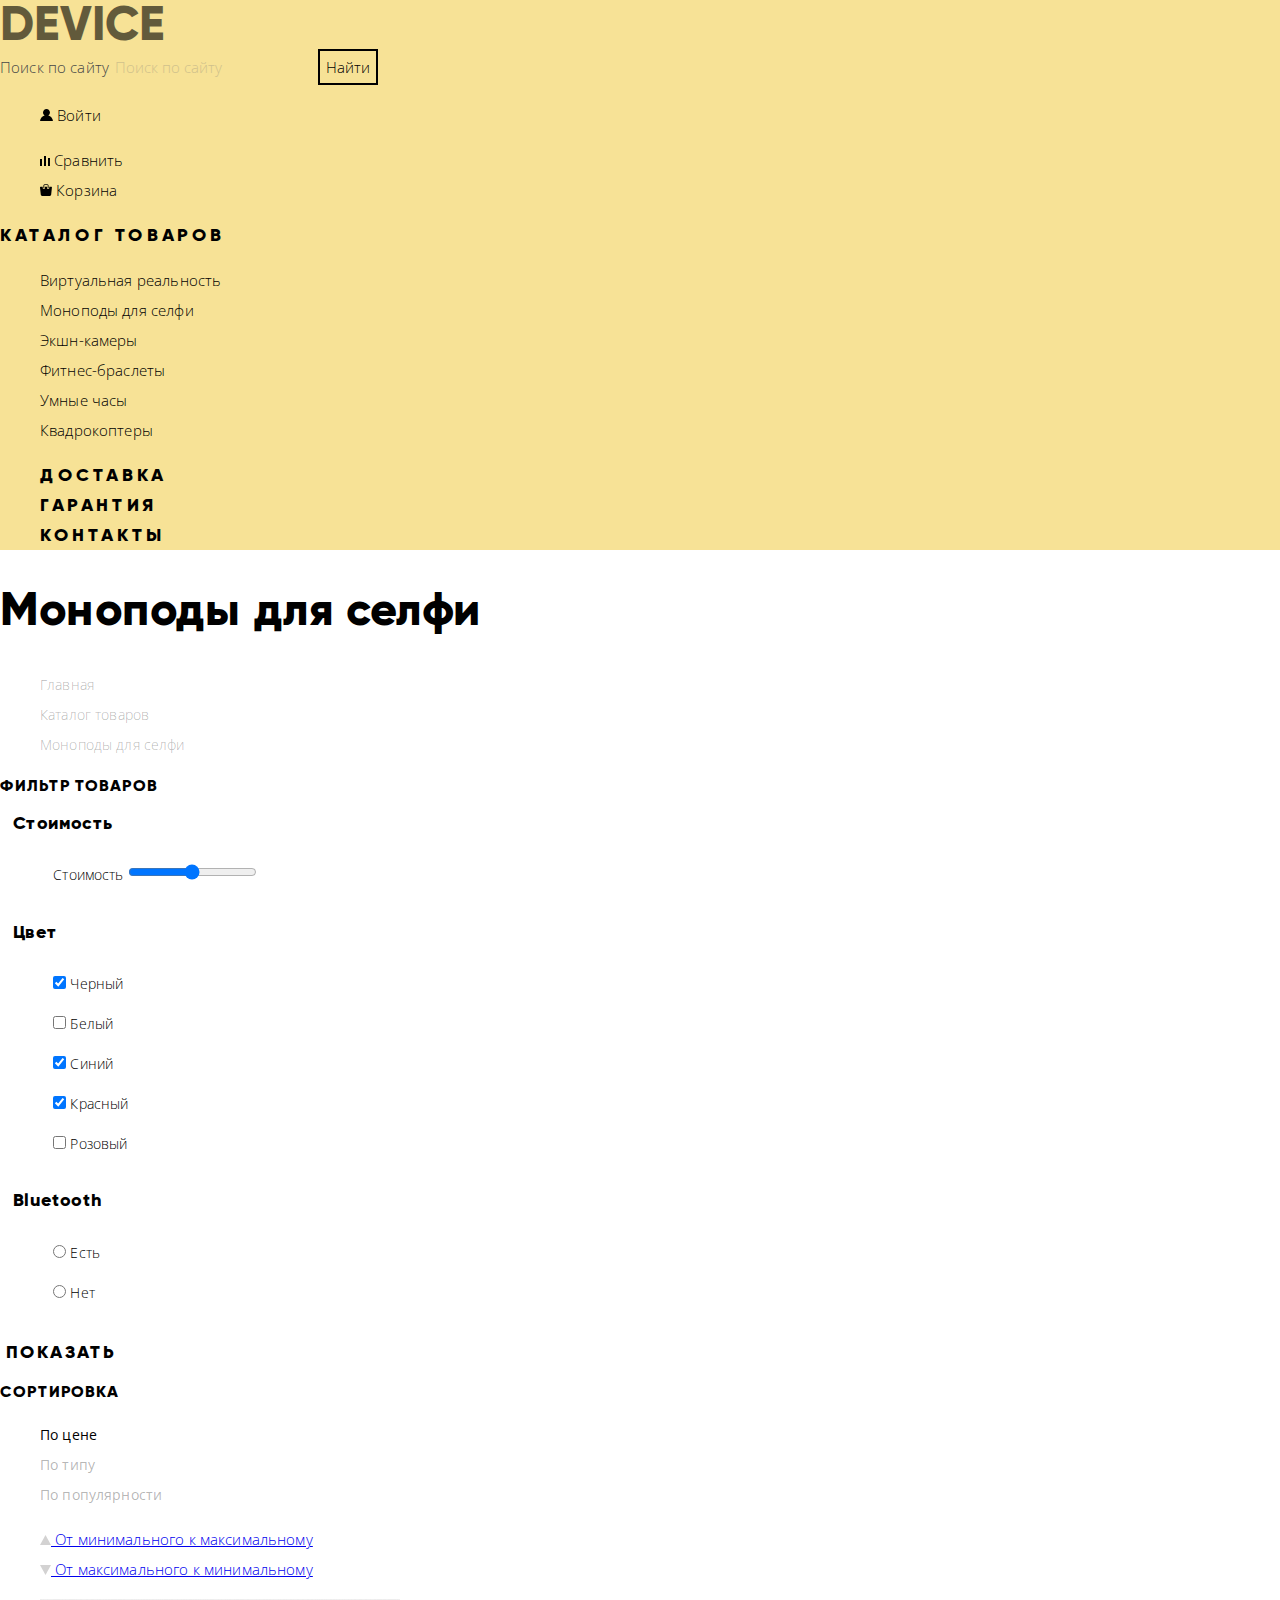
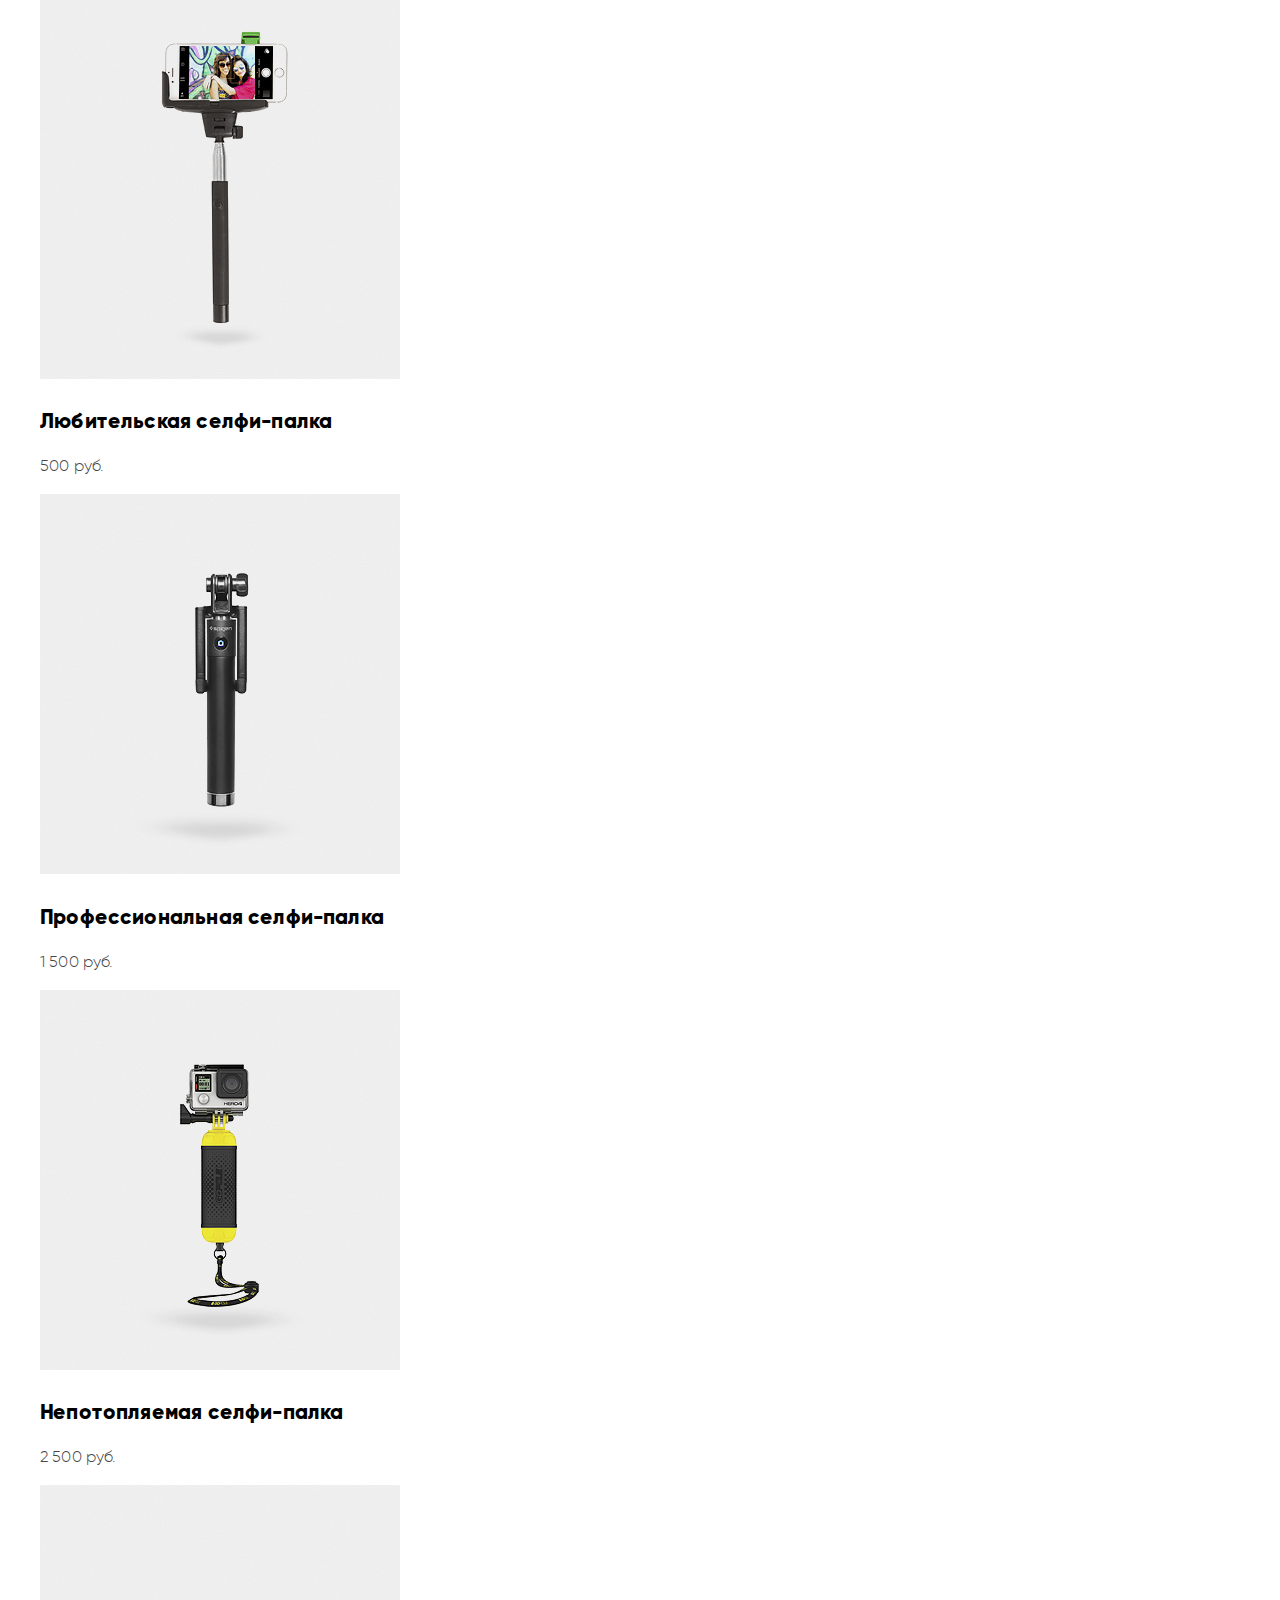
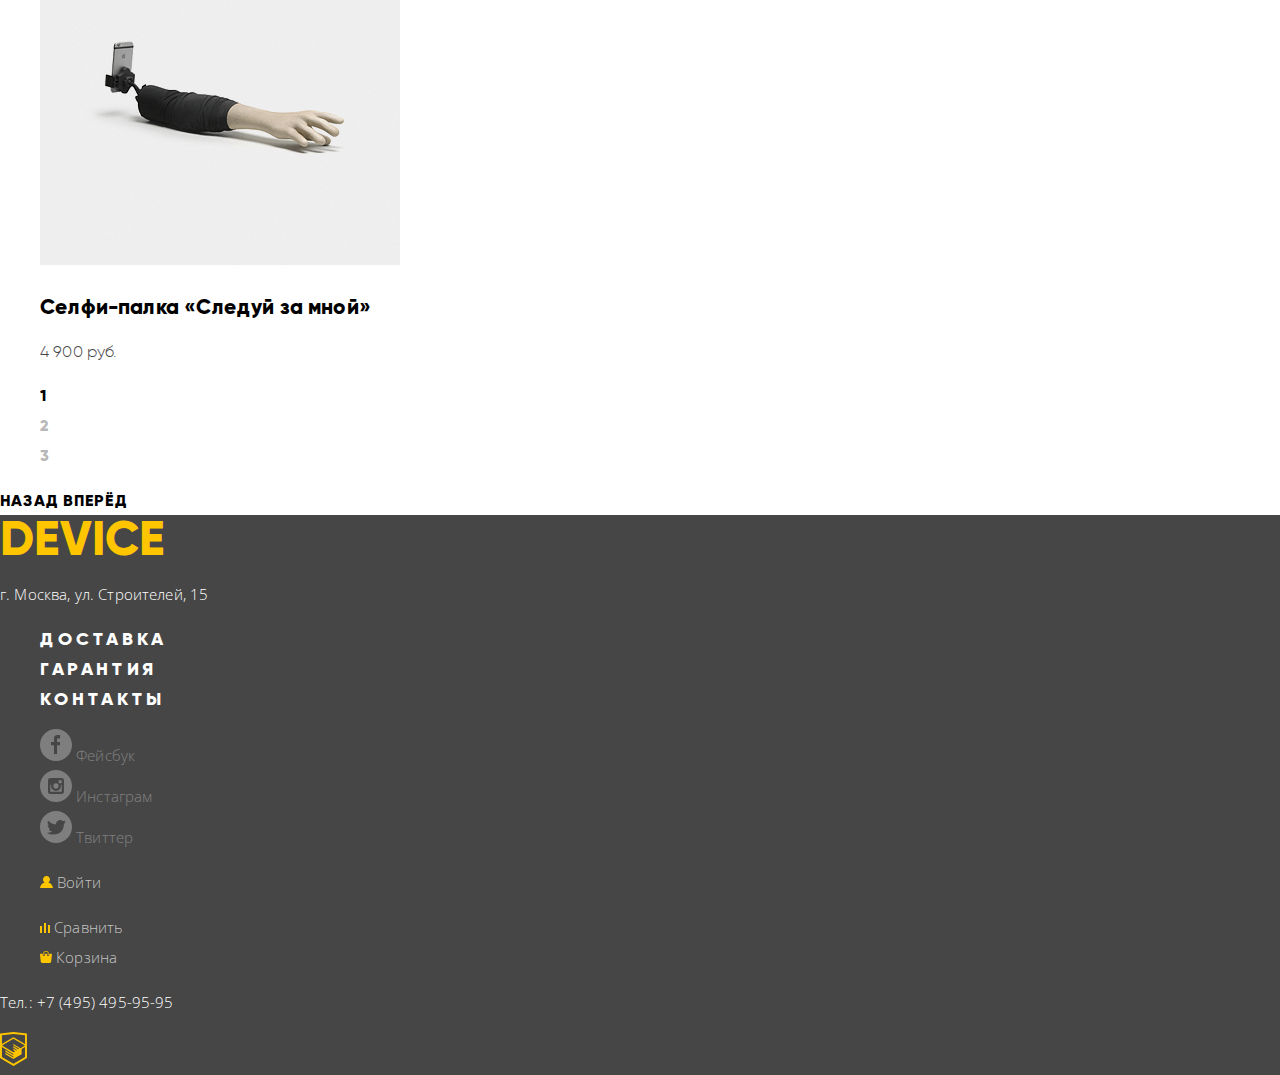
<file: catalog.html>
<!DOCTYPE html>
<html lang="en">

<head>
    <meta charset="UTF-8">
    <meta name="viewport" content="width=device-width, initial-scale=1.0">
    <title>Document</title>
    <link href="https://fonts.googleapis.com/css?family=Open+Sans:300,400&display=swap" rel="stylesheet">
    <link rel="stylesheet" href="css/normalize.css">
    <link rel="stylesheet" href="css/style.css">
</head>

<body>
    <header class="header">
        <a class="logo">Device</a>
        <form class="search-form" action="yandex.ru" method="POST"></form>
        <label for="id-text" class="visually-hidden">Поиск по сайту</label>
        <input class="search-input" type="text" name="text" id="id-text" placeholder="Поиск по сайту">
        <button class="search-form__button" type="submit">Найти</button>
        </form>
        <ul class="login">
            <li class="login__item">
                <a class="login__link" href="#">
                    <svg xmlns="http://www.w3.org/2000/svg" width="13" height="12">
                        <path
                            d="M.032 12H12.97c-.163-2.643-2.074-4.837-4.67-5.543a3.47 3.47 0 0 0 1.687-2.972C9.985 1.56 8.425 0 6.5 0S3.015 1.56 3.015 3.485c0 1.264.68 2.36 1.688 2.972C2.106 7.163.194 9.357.032 12z" />
                    </svg>
                    Войти
                </a>
            </li>
        </ul>
        <ul class="shop">
            <li class="shop__item">
                <a class="shop__link" href="#">
                    <svg xmlns="http://www.w3.org/2000/svg" width="10" height="10">
                        <path d="M8 2h1.984v8H8zM0 3h1.984v7H0zm4-3h2v10H4z" />
                    </svg>
                    Сравнить
                </a>
            </li>
            <li class="shop__item">
                <a class="shop__link" href="#">
                    <svg xmlns="http://www.w3.org/2000/svg" width="12" height="12">
                        <path
                            d="M11.864 3.017a.43.43 0 0 0-.327-.154H9.225V4.1c0 .563-.484 1.022-1.08 1.022S7.067 4.654 7.067 4.1V2.863H4.9V4.1c0 .563-.485 1.022-1.08 1.022S2.75 4.654 2.75 4.1V2.863H.438a.43.43 0 0 0-.327.154.47.47 0 0 0-.108.358L.78 10.5c.015.806.642 1.455 1.4 1.455h7.595c.77 0 1.396-.65 1.4-1.455l.776-7.134c.015-.13-.026-.26-.108-.358zM3.83 4.5c.24 0 .433-.184.433-.4V1.84c0-.632.672-1.022 1.295-1.022h1.08c.655 0 1.078.4 1.078 1.022V4.1c0 .225.194.4.43.4s.433-.184.433-.4V1.84C8.577.773 7.76 0 6.636 0h-1.08c-1.2 0-2.16.826-2.16 1.84V4.1c0 .225.194.4.43.4z" />
                    </svg>
                    Корзина
                </a>
            </li>
        </ul>
        <nav class="navigation">
            <div class="menu-modal">
                <a class="menu-button" href="#">
                    Каталог товаров
                </a>
                <ul class="menu-modal__content">
                    <li class="menu-modal__page">
                        <a class="menu-modal__link" href="#">Виртуальная реальность</a>
                    </li>
                    <li class="menu-modal__page">
                        <a class="menu-modal__link" href="#">Моноподы для селфи</a>
                    </li>
                    <li class="menu-modal__page">
                        <a class="menu-modal__link" href="#">Экшн-камеры</a>
                    </li>
                    <li class="menu-modal__page">
                        <a class="menu-modal__link" href="#">Фитнес-браслеты</a>
                    </li>
                    <li class="menu-modal__page">
                        <a class="menu-modal__link" href="#">Умные часы</a>
                    </li>
                    <li class="menu-modal__page">
                        <a class="menu-modal__link" href="#">Квадрокоптеры</a>
                    </li>
                </ul>
            </div>
            <ul class="menu">
                <li class="menu__page">
                    <a class="menu__link" href="#">Доставка</a>
                </li>
                <li class="menu__page">
                    <a class="menu__link" href="#">Гарантия</a>
                </li>
                <li class="menu__page">
                    <a class="menu__link" href="#">Контакты</a>
                </li>
            </ul>
        </nav>
    </header>
    <main class="container">
        <h1 class="title title_h1">Моноподы для селфи</h1>
        <ul class="breadcrumbs">
            <li class="breadcrumbs__item">
                <a class="breadcrumbs__link" href="#">Главная</a>
            </li>
            <li class="breadcrumbs__item">
                <a class="breadcrumbs__link" href="#">Каталог товаров</a>
            </li>
            <li class="breadcrumbs__item">
                <a class="breadcrumbs__link" href="#">Моноподы для селфи</a>
            </li>
        </ul>
        <section class="filter">
            <h2 class="filter-title">Фильтр товаров</h2>
            <form class="filter-form" action="yandex.ru" method="GET">
                <fieldset class="filter-price">
                    <legend class="legend-title">Стоимость</legend>
                    <ul class="filter-form-price">
                        <li class="filter-form-price__item">
                            <label class="form-label visually-hidden" for="id-price">Стоимость</label>
                            <input type="range" name="price" id="id-price" min="0" max="5000" step="100">
                        </li>
                    </ul>
                </fieldset>
                <fieldset class="filter-color">
                    <legend class="legend-title">Цвет</legend>
                    <ul class="filter-form-color">
                        <li class="filter-form-color__item">
                            <input class="visually-hidden filter-input filter-input-checkbox" type="checkbox"
                                name="color" id="id-black" checked>
                            <label class="form-label" for="id-black">Черный</label>
                        </li>
                        <li class="filter-form-color__item">
                            <input class="visually-hidden filter-input filter-input-checkbox" type="checkbox"
                                name="color" id="id-white">
                            <label class="form-label" for="id-white">Белый</label>
                        </li>
                        <li class="filter-form-color__item">
                            <input class="visually-hidden filter-input filter-input-checkbox" type="checkbox"
                                name="color" id="id-blue" checked>
                            <label class="form-label" for="id-blue">Синий</label>
                        </li>
                        <li class="filter-form-color__item">
                            <input class="visually-hidden filter-input filter-input-checkbox" type="checkbox"
                                name="color" id="id-red" checked>
                            <label class="form-label" for="id-red">Красный</label>
                        </li>
                        <li class="filter-form-color__item">
                            <input class="visually-hidden filter-input filter-input-checkbox" type="checkbox"
                                name="color" id="id-pink">
                            <label class="form-label" for="id-pink">Розовый</label>
                        </li>
                    </ul>
                </fieldset>
                <fieldset class="filter-bluetooth">
                    <legend class="legend-title">Bluetooth</legend>
                    <ul class="filter-form-bluetooth">
                        <li class="filter-form-bluetooth__item">
                            <input class="visually-hidden filter-input filter-input-radio" type="radio" name="bluetooth"
                                id="id-yes" value="yes">
                            <label class="form-label" for="id-yes">Есть</label>
                        </li>
                        <li class="filter-form-bluetooth__item">
                            <input class="visually-hidden filter-input filter-input-radio" type="radio" name="bluetooth"
                                id="id-no" value="no">
                            <label class="form-label" for="id-no">Нет</label>
                        </li>
                    </ul>
                </fieldset>
                <button class="button" type="submit">Показать</button>
            </form>
        </section>
        <section class="carts">
            <h2 class="filter-title">Сортировка</h2>
            <ul class="sorting-list">
                <li class="sorting-list__item">
                    <a class="sorting-list__link sorting-list_current" href="#">По цене</a>
                </li>
                <li class="sorting-list__item">
                    <a class="sorting-list__link" href="#">По типу</a>
                </li>
                <li class="sorting-list__item">
                    <a class="sorting-list__link" href="#">По популярности</a>
                </li>
            </ul>
            <ul class="sorting-arrow">
                <li class="sorting-arrow__item">
                    <a class="sorting-arrow__link" href="#">
                        <svg xmlns="http://www.w3.org/2000/svg" width="11" height="10">
                            <path d="M5.5 0L0 10h11z" />
                        </svg>
                        От минимального к максимальному
                    </a>
                </li>
                <li class="sorting-arrow__item">
                    <a class="sorting-arrow__link" href="#">
                        <svg xmlns="http://www.w3.org/2000/svg" width="11" height="10">
                            <path d="M5.5 10L0 0h11" />
                        </svg>
                        От максимального к минимальному
                    </a>
                </li>
            </ul>
            <ul class="carts-list">
                <li class="carts-list__item">
                    <a class="carts-list__link title-h3" href="#">
                        <img src="img/item-1.png" alt="Любительская селфи-палка">
                        <h3>Любительская селфи-палка</h3>
                    </a>
                    <p class="price">500 руб.</p>
                </li>
                <li class="carts-list__item">
                    <a class="carts-list__link title-h3" href="#">
                        <img src="img/item-2.png" alt="Профессиональная селфи-палка">
                        <h3>Профессиональная селфи-палка</h3>
                    </a>
                    <p class="price">1 500 руб.</p>
                </li>
                <li class="carts-list__item">
                    <a class="carts-list__link title-h3" href="#">
                        <img src="img/item-3.png" alt="Непотопляемая селфи-палка">
                        <h3>Непотопляемая селфи-палка</h3>
                    </a>
                    <p class="price">2 500 руб.</p>
                </li>
                <li class="carts-list__item">
                    <a class="carts-list__link title-h3" href="#">
                        <img src="img/item-4.png" alt="Селфи-палка «Следуй за мной»">
                        <h3>Селфи-палка «Следуй за мной»</h3>
                    </a>
                    <p class="price">4 900 руб.</p>
                </li>
            </ul>
            <ul class="pages">
                <li class="pages__item">
                    <a class="pages__link pages_current" href="">1</a>
                </li>
                <li class="pages__item">
                    <a class="pages__link" href="">2</a>
                </li>
                <li class="pages__item">
                    <a class="pages__link" href="">3</a>
                </li>
            </ul>
            <a class="back" href="#">Назад</a>
            <a class="next" href="#">Вперёд</a>
        </section>
    </main>
    <footer class="footer">
        <a class="logo logo_color_yellow" href="#">Device</a>
        <p class="text text_color_white">г. Москва, ул. Строителей, 15</p>
        <ul class="footer__menu">
            <li class="footer__menu-item">
                <a class="menu__link footer__menu-link" href="#">Доставка</a>
            </li>
            <li class="footer__menu-item">
                <a class="menu__link footer__menu-link" href="#">Гарантия</a>
            </li>
            <li class="footer__menu-item">
                <a class="menu__link footer__menu-link" href="#">Контакты</a>
            </li>
        </ul>
        <ul class="social">
            <li class="social__item">
                <a class="social__link" href="#">
                    <svg xmlns="http://www.w3.org/2000/svg" width="32" height="32">
                        <path fill="#fff"
                            d="M16 0C7.164 0 0 7.163 0 16s7.164 16 16 16 16-7.164 16-16S24.837 0 16 0zm4.062 9.455h-3.02V12.9h3.02v3.445h-3.02v8.6h-3.02v-8.6H11V12.9h3.02V9.455C14.02 7.553 15.374 6 17.042 6h3.02v3.445z" />
                    </svg>
                    Фейсбук
                </a>
            </li>
            <li class="social__item">
                <a class="social__link" href="#">
                    <svg xmlns="http://www.w3.org/2000/svg" width="32" height="32" fill="#fff">
                        <path
                            d="M20.916 16a4.94 4.94 0 0 1-4.938 4.938A4.94 4.94 0 0 1 11.039 16a4.92 4.92 0 0 1 .138-1.14h-.897v6.838h11.396V14.86h-.897c.086.367.137.746.137 1.14zm-4.938 2.66c1.466 0 2.66-1.193 2.66-2.66s-1.193-2.66-2.66-2.66-2.66 1.193-2.66 2.66 1.192 2.66 2.66 2.66zm2.66-8.358h3.04v3.04h-3.04zM16 0C7.164 0 0 7.164 0 16s7.164 16 16 16 16-7.163 16-16S24.837 0 16 0zm7.955 21.698c0 1.254-1.025 2.28-2.28 2.28H10.28A2.29 2.29 0 0 1 8 21.698V10.302a2.29 2.29 0 0 1 2.28-2.28h11.396a2.29 2.29 0 0 1 2.28 2.28v11.396z" />
                    </svg>
                    Инстаграм
                </a>
            </li>
            <li class="social__item">
                <a class="social__link" href="#">
                    <svg xmlns="http://www.w3.org/2000/svg" width="32" height="32">
                        <path fill="#fff"
                            d="M16 0C7.164 0 0 7.164 0 16s7.164 16 16 16 16-7.163 16-16S24.837 0 16 0zm7.944 12.81c-.25 6.516-3.463 10.832-10.992 10.702h-.486c-.447 0-4.543-.443-5.344-1.823 2.48.2 4.247-.406 5.12-1.136-1.048-.29-2.923-.46-3.25-2.848.384.104.618.22 1.3.113-1.307-.824-2.758-1.52-2.68-3.643.31.317 1.164.518 1.46.457-.768-.233-2.15-3.244-.974-4.78 1.984 1.8 4.075 3.482 7.804 3.643.227-2.214 1.24-3.7 3.168-4.325 1.84-.48 3.255.26 3.9 1.138l2.193-.685c-.004.833-.57 1.463-.935 1.71.747.165 1.423-.475 1.423-.475-.184.963-1.094 1.725-1.707 1.954z" />
                    </svg>
                    Твиттер
                </a>
            </li>
        </ul>
        <ul class="login">
            <li class="login__item">
                <a class="login__link-footer" href="#">
                    <svg xmlns="http://www.w3.org/2000/svg" width="13" height="12">
                        <path
                            d="M.032 12H12.97c-.163-2.643-2.074-4.837-4.67-5.543a3.47 3.47 0 0 0 1.687-2.972C9.985 1.56 8.425 0 6.5 0S3.015 1.56 3.015 3.485c0 1.264.68 2.36 1.688 2.972C2.106 7.163.194 9.357.032 12z" />
                    </svg>
                    Войти
                </a>
            </li>
        </ul>
        <ul class="shop">
            <li class="shop__item">
                <a class="shop__link-footer" href="#">
                    <svg xmlns="http://www.w3.org/2000/svg" width="10" height="10">
                        <path d="M8 2h1.984v8H8zM0 3h1.984v7H0zm4-3h2v10H4z" />
                    </svg>
                    Сравнить
                </a>
            </li>
            <li class="shop__item">
                <a class="shop__link-footer" href="#">
                    <svg xmlns="http://www.w3.org/2000/svg" width="12" height="12">
                        <path
                            d="M11.864 3.017a.43.43 0 0 0-.327-.154H9.225V4.1c0 .563-.484 1.022-1.08 1.022S7.067 4.654 7.067 4.1V2.863H4.9V4.1c0 .563-.485 1.022-1.08 1.022S2.75 4.654 2.75 4.1V2.863H.438a.43.43 0 0 0-.327.154.47.47 0 0 0-.108.358L.78 10.5c.015.806.642 1.455 1.4 1.455h7.595c.77 0 1.396-.65 1.4-1.455l.776-7.134c.015-.13-.026-.26-.108-.358zM3.83 4.5c.24 0 .433-.184.433-.4V1.84c0-.632.672-1.022 1.295-1.022h1.08c.655 0 1.078.4 1.078 1.022V4.1c0 .225.194.4.43.4s.433-.184.433-.4V1.84C8.577.773 7.76 0 6.636 0h-1.08c-1.2 0-2.16.826-2.16 1.84V4.1c0 .225.194.4.43.4z" />
                    </svg>
                    Корзина
                </a>
            </li>
        </ul>
        <p class="text">Тел.: +7 (495) 495-95-95</p>
        <a class="html-academy" href="#">
            <svg xmlns="http://www.w3.org/2000/svg" width="26.943" height="34.09">
                <path
                    d="M13.62.017L13.472 0 0 1.412v24.66L13.473 34.1l13.472-8.015V1.412L13.62.017zm11.4 12.1L13.495 5.334l-.001-.104-.087.05-.088-.056v.11L1.925 12.118v-8.97l11.548-1.212L25.02 3.147v8.98zm-11.614-5.34L24.923 13.5l-4.48 2.64-7.093-4.22-.014 1.415 5.904 3.513-.86.507-5.03-2.992-.014 1.415 3.827 2.275-.782.523-3.03-1.787-.014 1.413 1.853 1.09-1.8 1.08-11.356-6.75 11.37-6.835zm-11.48 8.34l11.41 6.79.016 1.044L5.4 18.234l-.015 1.416 7.98 4.795.018 1.076-7.973-4.74-.013 1.414 8.067 4.847 8.143-4.872-.01-5.177 3.415-2.036v10.02L13.472 31.85 1.925 24.98v-9.852z" />
            </svg>
        </a>
    </footer>
</body>

</html>
</file>
<file: css/style.css>
@font-face {
    font-family: 'Gilroy Light';
    src: url('../fonts/10177-webfont.woff2') format('woff2');
    font-weight: normal;
    font-style: normal;
}

@font-face {
    font-family: 'Gilroy Extra Bold';
    src: url('../fonts/Gilroy-ExtraBold.eot');
    src: url('../fonts/Gilroy-ExtraBold.eot?#iefix') format('embedded-opentype'),
    url('../fonts/Gilroy-ExtraBold.woff') format('woff'),
    url('../fonts/Gilroy-ExtraBold.ttf') format('truetype');
    font-weight: normal;
    font-style: normal;
}

body {
    margin: 0;
    padding: 0;

    color: #464646;
    font-family: "Open Sans", Arial, sans-serif;
    font-size: 15px;
    font-weight: 300;
    line-height: 30px;
    letter-spacing: 0.15px;

    background-color: #ffffff;
}

button {
    border: 0;
    background: transparent;
}

/* Шапка сайта */

.header {
    background-color: #f7e296;
}

.logo {
    color: #000000;
    font-family: "Gilroy Extra Bold", Arial, sans-serif;
    font-size: 48px;
    font-weight: 400;
    line-height: 48px;
    text-transform: uppercase;
    text-decoration: none;
    letter-spacing: 0.26px;

    cursor: pointer;
}

.logo:hover {
    opacity: 0.6;
}

.logo:active {
    opacity: 0.3;
}

.search-input {
    font: inherit;

    background: transparent;
    border: none;
 
    font-weight: 300;
    line-height: 30px;
}

.search-input::placeholder {
    opacity: 0.3;
}

.search-input:hover::placeholder {
    cursor: pointer;
    opacity: 0.6;
}

.search-input:focus::placeholder,
.search-input:focus {
    outline: none;
    display: inline;

    opacity: 1;
}

.search-form__button {
    background-color: transparent;
    border: 2px solid #000000;

    font: inherit;
    color: #000000;

    cursor: pointer;
}

.search-form__button:hover {
    background-color: #000000;

    color: #ffffff;
}

.search-form__button:active {
    background-color: #000000;
    color: #747474;
}

.login {
    list-style: none;
}

.shop {
    list-style: none;
}

.login__link {
    color: #000000;
    text-decoration: none;
}

.shop__link {
    color: #000000;
    text-decoration: none;
}

.login__link:hover, 
.shop__link:hover {
    opacity: 0.6;
}

.login__link:active,
.shop__link:active {
    opacity: 0.3;
}

.navigation {
    color: #000000;
}

.menu-button {
    color: #000000;
    text-decoration: none;
    font-family: "Gilroy Extra Bold", Arial, sans-serif;
    font-size: 18px;
    font-weight: 400;
    line-height: 24px;
    text-transform: uppercase;
    letter-spacing: 3.6px;
}

.menu-button:hover {
    opacity: 0.6;
}

.menu-button:active {
    opacity: 0.3;
}

.menu-modal__content {
    list-style: none;
}

.menu-modal__link {
    color: #000000;
    text-decoration: none;
}

.menu-modal__link:hover {
    opacity: 0.6;
}

.menu-modal__link:active {
    opacity: 0.3;
}

.menu {
    list-style: none;
}

.menu__link {
    color: #000000;
    text-decoration: none;
    font-family: "Gilroy Extra Bold", Arial, sans-serif;
    font-size: 18px;
    font-weight: 400;
    line-height: 24px;
    text-transform: uppercase;
    letter-spacing: 3.6px;
}

.menu__link:hover {
    opacity: 0.6;
}

.menu__link:active {
    opacity: 0.3;
}

/* Слайдер */

.slider-list {
    list-style: none;
}

.title {
    color: #000000;
    font-family: "Gilroy Extra Bold", Arial, sans-serif;
    font-size: 47px;
    font-weight: 400;
    line-height: 48px;
    letter-spacing: 0.21px;
}

.title_h1 {
    line-height: 56px;
    letter-spacing: 0.17px;
}

.button {
    color: #000000;
    font-family: "Gilroy Extra Bold", Arial, sans-serif;
    font-size: 18px;
    font-weight: 400;
    line-height: 24px;
    text-transform: uppercase;
    letter-spacing: 2.15px;
    text-decoration: none;

    cursor: pointer;
}

.button:hover {
    background-color: #f0c52e;
}

.feature__term {
    color: #000000;
    font-family: "Gilroy Light", Arial, sans-serif;
    font-size: 36px;
    font-weight: 300;
    line-height: 48px;
    letter-spacing: 0.36px;
}

.feature__text {
    margin: 0;

    color: #464646;
    font-family: "Open Sans", Arial, sans-serif;;
    font-size: 13px;
    font-weight: 300;
    line-height: 20px;
    letter-spacing: 0.13px;
}

/*Категории*/

.categories-list {
    list-style: none;
}

.title-h3 {
    color: #000000;
    font-family: "Gilroy Extra Bold", Arial, sans-serif;
    font-size: 18px;
    font-weight: 400;
    line-height: 24px;
    letter-spacing: 0.18px;
    text-decoration: none;
}

.categories-list__link {
    background-color: #f7e296;
}

.categories-list__link:hover {
    background-color: #f0c52e;
}

.categories-list__link:active svg {
    fill: #b89a30;
}

.button-list {
    list-style: none;
}

.button-list_active:active {
    color: #ffffff;
    background-color: #000000;
}

.desc-list {
    list-style: none;
}

/*Наши партнёры*/

.logos {
    list-style: none;
}

.logos_img1:hover {
    background: url('../img/logo-1H.jpg.png') no-repeat 0 0;
}

.logos_img2:hover {
    background: url('../img/logo-2H.jpg.png') no-repeat 0 0;
}

.logos_img3:hover {
    background: url('../img/logo-3H.jpg.png') no-repeat 0 0;
}

.logos_img4:hover {
    background: url('../img/logo-4H.jpg.png') no-repeat 0 0;
}

/*О нас*/

.company {
    list-style: none;

    color: #000000;
    font-family: "Gilroy Extra Bold", Arial, sans-serif;
    font-size: 16px;
    font-weight: 400;
    line-height: 40px;
}

/*Контакты*/

/*Футер*/

.footer {
    background-color: #464646;
    color: white;
}

.logo_color_yellow {
    color: #ffc600;
}

.logo_color_yellow:hover {
    opacity: 0.6;
}

.logo_color_yellow:active {
    opacity: 0.3;
}

.footer__menu {
    list-style: none;
}

.footer__menu-link {
    color: #ffffff;
}

.social {
    list-style: none;
}

.social__link {
    color: #ffffff;
    text-decoration: none;

    opacity: 0.3;
}

.social__link:hover {
    opacity: 0.6;
}

.social__link:active {
    opacity: 0.1;
}

.login__link-footer,
.shop__link-footer {
    color: rgba(255, 255, 255, 0.7);
    text-decoration: none;
}

.login__link-footer:hover,
.shop__link-footer:hover {
    color: rgba(255, 255, 255, 1);
}

.login__link-footer svg,
.shop__link-footer svg {
    fill: #ffc600;
}

.login__link-footer:hover svg,
.shop__link-footer:hover svg {
    opacity: 0.6;
}

.login__link-footer:active,
.shop__link-footer:active {
    opacity: 0.3
}

.html-academy {
    fill: #ffc600;  
}

.html-academy:hover {
    opacity: 0.6;
}

.html-academy:active {
    opacity: 0.3;
}

/*Напишите нам*/

.form-label {
    color: #000000;
    font-family: "Gilroy Extra Bold", Arial, sans-serif;
    font-size: 18px;
    font-weight: 400;
    line-height: 24px;
}

.form-input {
    color: #000000;

    border: none;
    background-color: #f2f2f2;

    cursor: pointer;
}

.form-input::placeholder {
    color: rgba (70, 70, 70, 0.4);
    font-family: "Open Sans", Arial, sans-serif;
    font-size: 14px;
    font-weight: 400;
    line-height: 18px;
}

.form-input:hover {
    background-color: #eaeaea;
}

.form-input:focus {
    background-color: white;
}

/*Страница каталога*/

.breadcrumbs {
    list-style: none;
}

.breadcrumbs__link {
    color: rgba(0, 0, 0, 0.3);
    font-family: "Open Sans", Arial, sans-serif;
    font-size: 14px;
    font-weight: 300;
    line-height: 24px;
    letter-spacing: 0.14px;
    text-decoration: none;
}

.breadcrumbs__link:hover {
    color: rgba(0, 0, 0, 0.6);
}

.breadcrumbs__link:active {
    color: rgba(0, 0, 0, 0.1);
}

.filter-title {
    color: #000000;
    font-family: "Gilroy Extra Bold";
    font-size: 16px;
    font-weight: 400;
    line-height: 24px;
    text-transform: uppercase;
    letter-spacing: 0.91px;
}

.filter-price,
.filter-color,
.filter-bluetooth {
    border: none;
}

.legend-title {
    color: #000000;
    font-family: "Gilroy Extra Bold";
    font-size: 18px;
    font-weight: 400;
    line-height: 24px;
    letter-spacing: 0.18px;
}

.filter-form-price,
.filter-form-color,
.filter-form-bluetooth {
    list-style: none;
}

.form-label {
    color: #000000;
    font-family: "Open Sans";
    font-size: 14px;
    font-weight: 300;
    line-height: 40px;
    letter-spacing: 0.14px;
}

/*Сортировка*/

.sorting-list {
    list-style: none;
}

.sorting-list__link {
    color: rgba(0, 0, 0, 0.3);
    font-family: "Open Sans";
    font-size: 14px;
    font-weight: 400;
    line-height: 18px;
    text-decoration: none;
}

.sorting-list__link:hover {
    color: rgba(0, 0, 0, 0.6);
}

.sorting-list__link:active {
    color: rgba(0, 0, 0, 1);
}

.sorting-list_current {
    color: rgba(0, 0, 0, 1);
}

.sorting-arrow {
    list-style: none;
}

.sorting-arrow__link {
    fill: #d3d2d2;
}

.sorting-arrow__link:hover {
    fill: #a7a5a6;
}

.sorting-arrow__link:active {
    fill: #231f20;
}

.carts-list {
    list-style: none;
}

.price {
    color: #464646;
    font-family: "Gilroy Light";
    font-size: 16px;
    font-weight: 300;
    line-height: 24px;
    letter-spacing: 0.16px;
}

.pages {
    list-style: none;
}

.pages__link {
    color: rgba(0, 0, 0, 0.3);
    font-family: "Gilroy Extra Bold";
    font-size: 16px;
    font-weight: 400;
    line-height: 24px;
    text-transform: uppercase;
    letter-spacing: 0.91px;
    text-decoration: none;
}

.pages__link:hover {
    color: rgba(0, 0, 0, 0.6);
}

.pages__link:active,
.pages_current {
    color: rgba(0, 0, 0, 1);
}

.next,
.back {
    color: rgba(0, 0, 0, 1);
    font-family: "Gilroy Extra Bold";
    font-size: 16px;
    font-weight: 400;
    line-height: 24px;
    text-transform: uppercase;
    /* Text style for "Назад" */
    letter-spacing: 0.91px;
    text-decoration: none;
}

.next:hover,
.back:hover {
    background-color: #d9d9d9;
}

.next:active,
.back:active {
    color: rgba(0, 0, 0, 0.3);
    background-color: #d9d9d9;
}
</file>
